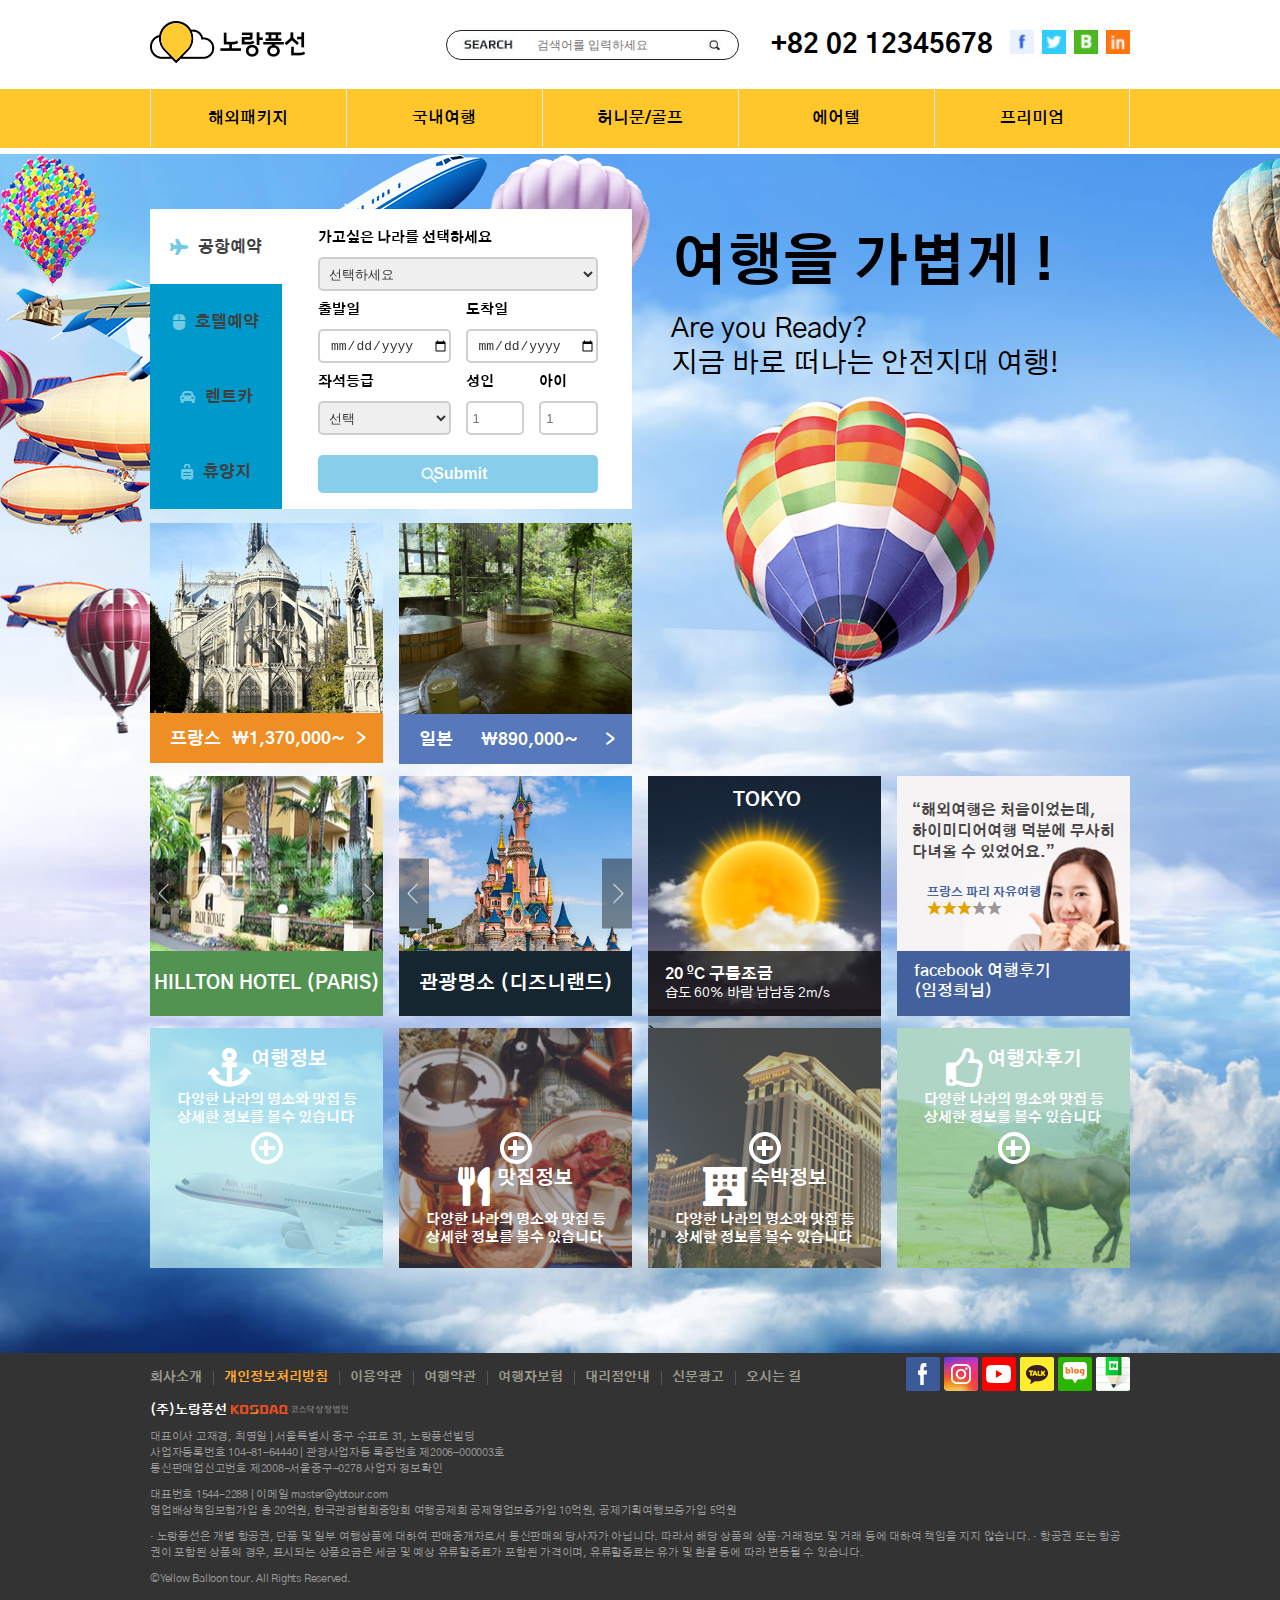
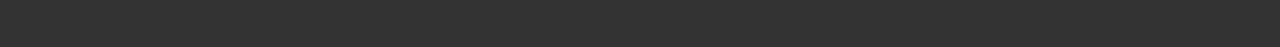
<file: index.html>
<!DOCTYPE html>
<html lang="ko">
<head>
    <meta charset="UTF-8">
    <meta http-equiv="X-UA-Compatible" content="IE=edge">
    <meta name="viewport" content="width=device-width, initial-scale=1.0">
    <link rel="stylesheet" href="https://cdnjs.cloudflare.com/ajax/libs/font-awesome/5.15.4/css/all.min.css" integrity="sha512-1ycn6IcaQQ40/MKBW2W4Rhis/DbILU74C1vSrLJxCq57o941Ym01SwNsOMqvEBFlcgUa6xLiPY/NS5R+E6ztJQ==" crossorigin="anonymous" referrerpolicy="no-referrer" />
    <link href="https://fonts.googleapis.com/css2?family=Gothic+A1:wght@300&display=swap" rel="stylesheet">
    <title>trip</title>
    <link rel="stylesheet" href="css/reset.css">
    <link rel="stylesheet" href="css/jquery.bxslider.css">
    <link rel="stylesheet" href="css/style.css">

    <script src="js/jquery-3.1.1.min.js"></script>
    <script src="js/jquery.bxslider.js"></script>
    
    <script>
        $(document).ready(function(){
            var myslider = $(".slider").bxSlider({
                // pager:false,
                controls:false,
                pagerCustom:".boxPager",
                auto:true,
                mode:"vertical" ,
 
            });
            
            $(".next").click(function(){
                myslider.goToNextSlide();
            })
            $(".prev").click(function(){
                myslider.goToNextSlide();
            })


            var myslider2 = $(".slider2").bxSlider({
                controls:false,
                pagerCustom:".boxPager",
                auto:true,
            }); 

            $(".next").click(function(){
                myslider2.goToNextSlide();
            })
            $(".prev").click(function(){
                myslider2.goToNextSlide();
            })
            
            var myslider3 = $(".slider3").bxSlider({
                controls:false,
                pagerCustom:".boxPager",
                auto:true,
            });
            $(".next").click(function(){
                myslider3.goToNextSlide();
            })
            $(".prev").click(function(){
                myslider3.goToNextSlide();
            })

        });

    </script>
</head>
<body>
    <header>
        <div class="top">
            <a href="index.html"><img src="images/logo.jpg" alt=""></a>
            <div class="wrap">
                <form action="#">
                    <label for="search">search</label>
                    <input type="text" id="search" name="search" placeholder="검색어를 입력하세요" class="inp-search">
                    <input type="submit" class="btn-search" value="button">
                </form>
            </div>
            <div class="call">                    
                <h2>+82 02 12345678</h2> 
            </div>        
            <ul class="snsicon">
                <li><a href="#"><img src="images/icon1.png" alt=""></a></li>
                <li><a href="#"><img src="images/icon2.png" alt=""></a></li>
                <li><a href="#"><img src="images/icon3.png" alt=""></a></li>
                <li><a href="#"><img src="images/icon4.png" alt=""></a></li>
            </ul>
        </div>
        <div class="menu">
            <ul class="nav_menu clearfix">
                <li><a href="countrypackage.html">해외패키지</a></li>
                <li><a href="internal.html">국내여행</a></li>
                <li><a href="honeymoongolf.html">허니문/골프</a></li>
                <li><a href="airtel.html">에어텔</a></li>
                <li><a href="premium.html">프리미엄</a></li>
            </ul>
        </div>
    </header> 
    <div class="body_bgi">
        <div class="animation_one">
            <img src="./images/content4.png" alt="">
        </div>
        <div class="animation_two">
            <img src="./images/airplain111.png" alt="">
        </div>
        <div class="animation_three">
            <img src="./images/content3.png" alt="">
        </div>
        <div class="animation_four">
            <img src="./images/airplain1.png" alt="">
        </div>
        <div class="animation_five">
            <img src="./images/airplain.png" alt="">
        </div>
        <div class="animation_six">
            <img src="./images/reallyAir.png" alt="">
        </div>
        <div class="animation_seven">
            <img src="./images/balloonHouse.png" alt="">
        </div>
        <div class="contenswrap clearfix">
            <div class="contens_one">
                <div class="contens">
                    <ul class="slider">
                        <li>
                            <div class="formWrap_one">
                                <div class="formWrap">
                                    <div class="sliderwrap">
                                        <div class="sliderwrap_one">
                                            <form action="#">
                                                <fieldset>
                                                    <legend>여행일정</legend>
                                                    <div class="field">
                                                        <label for="go">가고싶은 나라를 선택하세요</label>
                                                        <select name="goSelect" id="go" class="inp-field">
                                                            <option value="">선택하세요</option>
                                                            <option value="제주도">제주도</option>
                                                            <option value="베이징">베이징</option>
                                                            <option value="도코">도코</option>
                                                            <option value="하와이">하와이</option>
                                                        </select>
                                                    </div>
                                                    <div class="field day">
                                                        <div class="left">
                                                            <label for="start">출발일</label>
                                                            <input type="date" name="start" id="start" class="inp-field">
                                                        </div>
                                                        <div class="right">
                                                            <label for="end">도착일</label>
                                                            <input type="date" name="end" id="end" class="inp-field">
                                                        </div>
                                                    </div>
                                                    <div class="field grade">
                                                        <div class="left">
                                                            <label for="sgrade">좌석등급</label>
                                                            <select name="grade" id="sgrade" class="inp-field">
                                                                <option value="">선택</option>
                                                                <option value="일반석">일반석</option>
                                                                <option value="비지니스">비지니스</option>
                                                            </select>
                                                        </div>
                                                        <div class="right">
                                                            <div class="adult">
                                                                <label for="age1">성인</label>
                                                                <input type="number" name="age1" id="age1" class="inp-field" placeholder="1">
                                                            </div>
                                                            <div class="childe">
                                                                <label for="age2">아이</label>
                                                                <input type="number" name="age2" id="age2" class="inp-field" placeholder="1">
                                                            </div>
                                                        </div>
                                                    </div>
                                                </fieldset>
                                                <input type="submit" class="inp-field btn">
                                            </form>
                                        </div>
                                    </div>
                                </div>
                            </div>
                        </li>
                        <li>
                            <div class="formWrap_one">
                                <div class="formWrap">
                                    <div class="sliderwrap">
                                        <div class="sliderwrap_one">
                                            <form action="#">
                                                <fieldset>
                                                    <legend>여행일정</legend>
                                                    <div class="field">
                                                        <label for="go">가고싶은 나라를 선택하세요</label>
                                                        <select name="goSelect" id="go" class="inp-field">
                                                            <option value="">선택하세요</option>
                                                            <option value="제주도">제주도</option>
                                                            <option value="베이징">베이징</option>
                                                            <option value="도코">도코</option>
                                                            <option value="하와이">하와이</option>
                                                        </select>
                                                    </div>
                                                    <div class="field day">
                                                        <div class="left">
                                                            <label for="start">출발일</label>
                                                            <input type="date" name="start" id="start" class="inp-field">
                                                        </div>
                                                        <div class="right">
                                                            <label for="end">도착일</label>
                                                            <input type="date" name="end" id="end" class="inp-field">
                                                        </div>
                                                    </div>
                                                    <div class="field grade">
                                                        <div class="left">
                                                            <label for="sgrade">좌석등급</label>
                                                            <select name="grade" id="sgrade" class="inp-field">
                                                                <option value="">선택</option>
                                                                <option value="일반석">일반석</option>
                                                                <option value="비지니스">비지니스</option>
                                                            </select>
                                                        </div>
                                                        <div class="right">
                                                            <div class="adult">
                                                                <label for="age1">성인</label>
                                                                <input type="number" name="age1" id="age1" class="inp-field" placeholder="1">
                                                            </div>
                                                            <div class="childe">
                                                                <label for="age2">아이</label>
                                                                <input type="number" name="age2" id="age2" class="inp-field" placeholder="1">
                                                            </div>
                                                        </div>
                                                    </div>
                                                </fieldset>
                                                <input type="submit" class="inp-field btn">
                                            </form>
                                        </div>
                                    </div>
                                </div>
                            </div>
                        </li>
                        <li>
                            <div class="formWrap_one">
                                <div class="formWrap">
                                    <div class="sliderwrap">
                                        <div class="sliderwrap_one">
                                            <form action="#">
                                                <fieldset>
                                                    <legend>여행일정</legend>
                                                    <div class="field">
                                                        <label for="go">가고싶은 나라를 선택하세요</label>
                                                        <select name="goSelect" id="go" class="inp-field">
                                                            <option value="">선택하세요</option>
                                                            <option value="제주도">제주도</option>
                                                            <option value="베이징">베이징</option>
                                                            <option value="도코">도코</option>
                                                            <option value="하와이">하와이</option>
                                                        </select>
                                                    </div>
                                                    <div class="field day">
                                                        <div class="left">
                                                            <label for="start">출발일</label>
                                                            <input type="date" name="start" id="start" class="inp-field">
                                                        </div>
                                                        <div class="right">
                                                            <label for="end">도착일</label>
                                                            <input type="date" name="end" id="end" class="inp-field">
                                                        </div>
                                                    </div>
                                                    <div class="field grade">
                                                        <div class="left">
                                                            <label for="sgrade">좌석등급</label>
                                                            <select name="grade" id="sgrade" class="inp-field">
                                                                <option value="">선택</option>
                                                                <option value="일반석">일반석</option>
                                                                <option value="비지니스">비지니스</option>
                                                            </select>
                                                        </div>
                                                        <div class="right">
                                                            <div class="adult">
                                                                <label for="age1">성인</label>
                                                                <input type="number" name="age1" id="age1" class="inp-field" placeholder="1">
                                                            </div>
                                                            <div class="childe">
                                                                <label for="age2">아이</label>
                                                                <input type="number" name="age2" id="age2" class="inp-field" placeholder="1">
                                                            </div>
                                                        </div>
                                                    </div>
                                                </fieldset>
                                                <input type="submit" class="inp-field btn">
                                            </form>
                                        </div>
                                    </div>
                                </div>
                            </div>
                        </li>
                        <li>
                            <div class="formWrap_one">
                                <div class="formWrap">
                                    <div class="sliderwrap">
                                        <div class="sliderwrap_one">
                                            <form action="#">
                                                <fieldset>
                                                    <legend>여행일정</legend>
                                                    <div class="field">
                                                        <label for="go">가고싶은 나라를 선택하세요</label>
                                                        <select name="goSelect" id="go" class="inp-field">
                                                            <option value="">선택하세요</option>
                                                            <option value="제주도">제주도</option>
                                                            <option value="베이징">베이징</option>
                                                            <option value="도코">도코</option>
                                                            <option value="하와이">하와이</option>
                                                        </select>
                                                    </div>
                                                    <div class="field day">
                                                        <div class="left">
                                                            <label for="start">출발일</label>
                                                            <input type="date" name="start" id="start" class="inp-field">
                                                        </div>
                                                        <div class="right">
                                                            <label for="end">도착일</label>
                                                            <input type="date" name="end" id="end" class="inp-field">
                                                        </div>
                                                    </div>
                                                    <div class="field grade">
                                                        <div class="left">
                                                            <label for="sgrade">좌석등급</label>
                                                            <select name="grade" id="sgrade" class="inp-field">
                                                                <option value="">선택</option>
                                                                <option value="일반석">일반석</option>
                                                                <option value="비지니스">비지니스</option>
                                                            </select>
                                                        </div>
                                                        <div class="right">
                                                            <div class="adult">
                                                                <label for="age1">성인</label>
                                                                <input type="number" name="age1" id="age1" class="inp-field" placeholder="1">
                                                            </div>
                                                            <div class="childe">
                                                                <label for="age2">아이</label>
                                                                <input type="number" name="age2" id="age2" class="inp-field" placeholder="1">
                                                            </div>
                                                        </div>
                                                    </div>
                                                </fieldset>
                                                <input type="submit" class="inp-field btn">
                                            </form>
                                        </div>
                                    </div>
                                </div>
                            </div>
                        </li>
                    </ul>
                
                    <div class="sliderPager">
                        <div class="boxPager">
                            <a href="#" data-slide-index="0"><i class="fas fa-plane"></i> 공항예약</a>
                            <a href="#" data-slide-index="1"><i class="fas fa-mouse"></i> 호텔예약</a>
                            <a href="#" data-slide-index="2"><i class="fas fa-car-alt"></i> 렌트카</a>
                            <a href="#" data-slide-index="3"><i class="fas fa-suitcase-rolling"></i> 휴양지</a>
                        </div>
                    </div>
                </div>
                <div class="trip_one">
                    <ul class="clearfix">
                        <li class="one">
                            <img src="images/trip1_01.png" alt="">
                            <div class="cardwrap">
                                 <div class="card">
                                    <h3>프랑스
                                        <span>￦1,370,000~</span>
                                        <span>></span>
                                    </h3>
                                </div>
                            </div>
                        </li>
                        <li class="two">
                            <img src="images/trip1_02.png" alt="">
                            <div class="cardwrap">
                                <div class="card">
                                    <h3>일본
                                        <span>￦890,000~</span>
                                        <span>></span>
                                    </h3>
                                </div>
                            </div>
                        </li>
                    </ul>
                </div>
            </div>
            <div class="contens_two">
                <div class="search_two">
                    <div class="text">
                        <h1>여행을 가볍게 !</h1>
                        <p> Are you Ready?<br>지금 바로 떠나는 안전지대 여행!</p>
                        <img src="images/content2.png" alt="">
                     </div>
                </div>
            </div>
        </div>
        <div class="trip_two">
            <ul class="wrap">
                <li class="wrap_one">
                    <ul class="slider2">
                        <li>
                            <img src="images/trip3_01.png" alt="">
                            <h3>HILLTON HOTEL (PARIS)</h3>
                        </li>
                        <li>
                            <img src="images/trip3_02.png" alt="">
                            <h3>Shangri-La Tanjung Aru</h3>
                        </li>
                    </ul>
                    <div class="nextBtn">
                        <img src="images/arrow01.png" alt="">
                    </div>
                    <div class="prevbtn">
                        <img src="images/arrow02.png" alt="">
                    </div>
                </li>
                <li class="wrap_two">
                    <ul class="slider3">
                        <li>
                            <img src="images/trip4.png" alt="">
                            <h3>관광명소 (디즈니랜드)</h3>
                        </li>
                        <li>
                            <img src="images/trip4_02.png" alt="">
                            <h3>Eiffel Tour (PARIS)</h3>
                        </li>
                    </ul>
                    <div class="nextBtn2">
                        <img src="images/arrow01.png" alt="">
                    </div>
                    <div class="prevBtn2">
                        <img src="images/arrow02.png" alt="">
                    </div>
                </li>
                <li class="wrap_three">
                    <img src="images/trip4_03.png" alt="">
                    <div class="tex1">
                        <h3>TOKYO</h3>
                        <div>
                            <h5>20 ºC 구름조금</h5>
                            <p>습도 60% 바람 남남동 2m/s</p>
                        </div>>
                    </div>
                    <div class="bg">
                        <p>다른 나라 날씨 보기</p>
                    </div>
                </li>
                <li class="wrap_four">
                    <img src="images/trip4_04.png" alt="">
                    <div class="tex1">
                        <h4>“해외여행은 처음이었는데,<br>
                            하이미디어여행 덕분에 무사히<br>
                            다녀올 수 있었어요.”</h4>
                        <h5>프랑스 파리 자유여행</h5>
                        <p>
                            ★★★<span>★★</span>
                        </p>
                    </div>
                    <div class="tex2">
                        <h5>facebook 여행후기<br>
                            (임정희님)</h5>
                    </div>
                </li>
            </ul>
        </div>
        <div class="trip_three">
            <ul>
                <li class="one">
                    <img src="images/trip5_01.png" alt="">
                    <div class="bg"></div>
                    <h3><i class="fas fa-anchor" style="font-size:39px"></i>여행정보</h3>
                    <h4>다양한 나라의 명소와 맛집 등<br>
                        상세한 정보를 볼수 있습니다</h4>
                    <div class="center">
                        <div class="stick1"></div>
                        <div class="stick2"></div>
                    </div>
                </li>
                <li class="two">
                    <img src="images/trip5_02.png" alt="">
                    <div class="bg"></div>
                    <h3><i class="fas fa-utensils" style="font-size:39px;margin-right: 7px;"></i>맛집정보</h3>
                    <h4>다양한 나라의 명소와 맛집 등<br>
                        상세한 정보를 볼수 있습니다</h4>
                    <div class="center">
                        <div class="stick1"></div>
                        <div class="stick2"></div>
                    </div>
                </li>
                <li class="three">
                    <img src="images/trip5_03.png" alt="">
                    <div class="bg"></div>
                    <h3><i class="fas fa-hotel" style="font-size:39px;margin-right: 4px"></i>숙박정보</h3>
                    <h4>다양한 나라의 명소와 맛집 등<br>
                        상세한 정보를 볼수 있습니다</h4>
                    <div class="center">
                        <div class="stick1"></div>
                        <div class="stick2"></div>
                    </div>
                </li>
                <li class="four">
                    <img src="images/trip5_04.png" alt="">
                    <div class="bg"></div>
                    <h3><i class="far fa-thumbs-up" style="font-size:39px;margin-right: 2px"></i>여행자후기</h3>
                    <h4>다양한 나라의 명소와 맛집 등<br>
                        상세한 정보를 볼수 있습니다</h4>
                    <div class="center">
                        <div class="stick1"></div>
                        <div class="stick2"></div>
                    </div>
                </li>
            </ul>
        </div>
    </div>
    <footer class="footerWrap">
        <div class="footerTopWrap">
            <div class="footerTop">
                <nav class="footerMenu">
                    <ul class="clearfix">
                        <li><a href="#">회사소개</a></li>
                        <li><a href="#" class="impact">개인정보처리방침</a></li>
                        <li><a href="#">이용약관</a></li>
                        <li><a href="#">여행약관</a></li>
                        <li><a href="#">여행자보험</a></li>
                        <li><a href="#">대리점안내</a></li>
                        <li><a href="#">신문광고</a></li>
                        <li><a href="#">오시는 길</a></li>
                    </ul>
                </nav>
                <div class="footersns">
                    <a href="#"><img src="./images/snsicon01.png" alt=""></a>
                    <a href="#"><img src="./images/snsicon02.png" alt=""></a>
                    <a href="#"><img src="./images/snsicon03.png" alt=""></a>
                    <a href="#"><img src="./images/snsicon04.png" alt=""></a>
                    <a href="#"><img src="./images/snsicon05.png" alt=""></a>
                    <a href="#"><img src="./images/snsicon06.png" alt=""></a>
                </div>
            </div>
            <div class="footerBottom clearfix">
                <a href="#">(주)노랑풍선</a>
                <img src="images/logo_kosdaq 1.png" alt="">
                <p>대표이사 고재경, 최명일 | 서울특별시 중구 수표로 31, 노랑풍선빌딩<br>
                    사업자등록번호 104-81-64440 | 관광사업자등 록증번호 제2006-000003호<br>
                    통신판매업신고번호 제2008-서울중구-0278 사업자 정보확인</p>
                <p class="text_one">
                    대표번호 1544-2288 | 이메일 master@ybtour.com<br>
                    영업배상책임보험가입 총 20억원, 한국관광협회중앙회 여행공제회 공제영업보증가입 10억원, 공제기획여행보증가입 5억원</p>
                <p class="text_two">
                    · 노랑풍선은 개별 항공권, 단품 및 일부 여행상품에 대하여 판매중개자로서 통신판매의 당사자가 아닙니다. 따라서 해당 상품의 상품·거래정보 및 거래 등에
                    대하여 책임을 지지 않습니다.
                    · 항공권 또는 항공권이 포함된 상품의 경우, 표시되는 상품요금은 세금 및 예상 유류할증료가 포함된 가격이며, 유류할증료는 유가 및 환율 등에 따라
                    변동될 수 있습니다.</p>
                <p class="text_three">
                    ©Yellow Balloon tour. All Rights Reserved.</p>
            </div>
        </div>
    </footer>
</body>
</html>
</file>
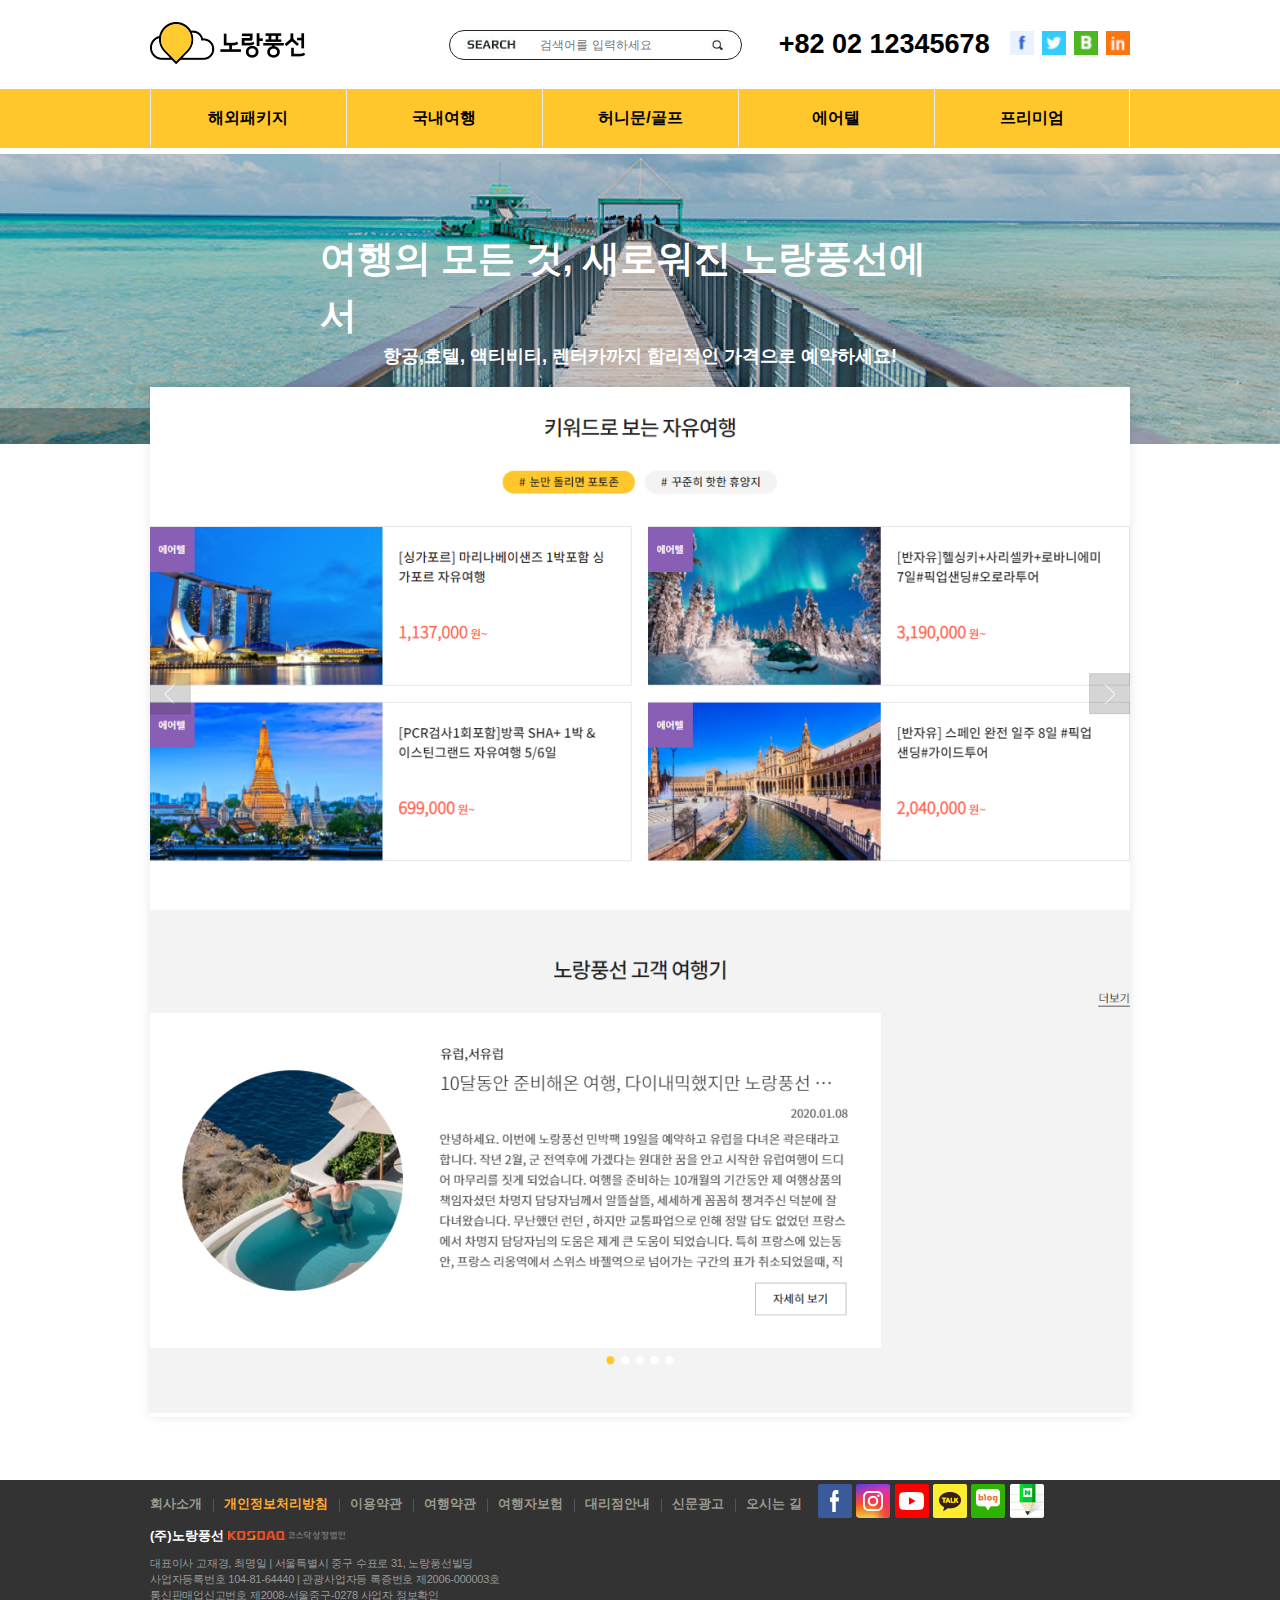
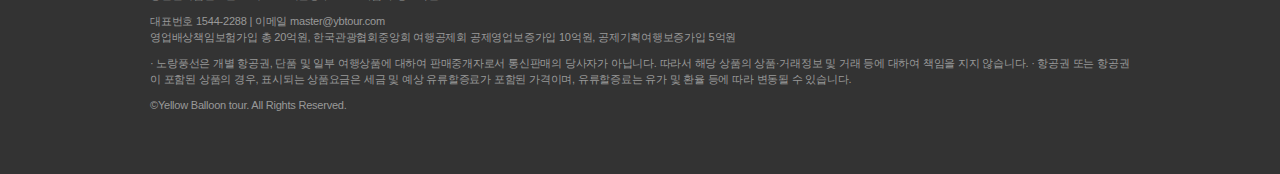
<file: airtel.html>
<!DOCTYPE html>
<html lang="ko">
<head>
    <meta charset="UTF-8">
    <meta http-equiv="X-UA-Compatible" content="IE=edge">
    <meta name="viewport" content="width=device-width, initial-scale=1.0">
    <title>trip</title>
    <link rel="stylesheet" href="css/reset.css">
    <link rel="stylesheet" href="css/jquery.bxslider.css">
    <link rel="stylesheet" href="css/style.css">
    <link rel="stylesheet" href="https://cdnjs.cloudflare.com/ajax/libs/font-awesome/5.15.4/css/all.min.css" integrity="sha512-1ycn6IcaQQ40/MKBW2W4Rhis/DbILU74C1vSrLJxCq57o941Ym01SwNsOMqvEBFlcgUa6xLiPY/NS5R+E6ztJQ==" crossorigin="anonymous" referrerpolicy="no-referrer" />
    


    <script src="js/jquery-3.1.1.min.js"></script>
    <script src="js/jquery.bxslider.js"></script>
</head>
<body>
    <header>
        <div class="top">
            <a href="index.html"><img src="images/logo.jpg" alt=""></a>
            <div class="wrap">
                <form action="#">
                    <label for="search">search</label>
                    <input type="text" id="search" name="search" placeholder="검색어를 입력하세요" class="inp-search">
                    <input type="submit" class="btn-search" value="button">
                </form>
            </div>
            <div class="call">                    
                <h2>+82 02 12345678</h2> 
            </div>        
            <ul class="snsicon">
                <li><a href="#"><img src="images/icon1.png" alt=""></a></li>
                <li><a href="#"><img src="images/icon2.png" alt=""></a></li>
                <li><a href="#"><img src="images/icon3.png" alt=""></a></li>
                <li><a href="#"><img src="images/icon4.png" alt=""></a></li>
            </ul>
        </div>
        <div class="menu">
            <ul class="nav_menu clearfix">
                <li><a href="countrypackage.html">해외패키지</a></li>
                <li><a href="internal.html">국내여행</a></li>
                <li><a href="honeymoongolf.html">허니문/골프</a></li>
                <li><a href="airtel.html">에어텔</a></li>
                <li><a href="premium.html">프리미엄</a></li>
            </ul>
        </div>
    </header>
    <section class="airtel">
        <div class="text">
            <h1>여행의 모든 것, 새로워진 노랑풍선에서</h1>
            <h2>항공,호텔, 액티비티, 렌터카까지 합리적인 가격으로  예약하세요!</h2>
        </div>
    </section>
    <section class="airtel_main">
        <img src="./images/sub4.png" alt="">
    </section>
    <footer class="footerWrap">
        <div class="footerTopWrap">
            <div class="footerTop">
                <nav class="footerMenu">
                    <ul class="clearfix">
                        <li><a href="#">회사소개</a></li>
                        <li><a href="#" class="impact">개인정보처리방침</a></li>
                        <li><a href="#">이용약관</a></li>
                        <li><a href="#">여행약관</a></li>
                        <li><a href="#">여행자보험</a></li>
                        <li><a href="#">대리점안내</a></li>
                        <li><a href="#">신문광고</a></li>
                        <li><a href="#">오시는 길</a></li>
                    </ul>
                    <div class="footersns">
                        <a href="#"><img src="./images/snsicon01.png" alt=""></a>
                        <a href="#"><img src="./images/snsicon02.png" alt=""></a>
                        <a href="#"><img src="./images/snsicon03.png" alt=""></a>
                        <a href="#"><img src="./images/snsicon04.png" alt=""></a>
                        <a href="#"><img src="./images/snsicon05.png" alt=""></a>
                        <a href="#"><img src="./images/snsicon06.png" alt=""></a>
                    </div>
                </nav>
            </div>
            <div class="footerBottom clearfix">
                <a href="#">(주)노랑풍선</a>
                <img src="images/logo_kosdaq 1.png" alt="">
                <p>대표이사 고재경, 최명일 | 서울특별시 중구 수표로 31, 노랑풍선빌딩<br>
                    사업자등록번호 104-81-64440 | 관광사업자등 록증번호 제2006-000003호<br>
                    통신판매업신고번호 제2008-서울중구-0278 사업자 정보확인</p>
                <p class="text_one">
                    대표번호 1544-2288 | 이메일 master@ybtour.com<br>
                    영업배상책임보험가입 총 20억원, 한국관광협회중앙회 여행공제회 공제영업보증가입 10억원, 공제기획여행보증가입 5억원</p>
                <p class="text_two">
                    · 노랑풍선은 개별 항공권, 단품 및 일부 여행상품에 대하여 판매중개자로서 통신판매의 당사자가 아닙니다. 따라서 해당 상품의 상품·거래정보 및 거래 등에
                    대하여 책임을 지지 않습니다.
                    · 항공권 또는 항공권이 포함된 상품의 경우, 표시되는 상품요금은 세금 및 예상 유류할증료가 포함된 가격이며, 유류할증료는 유가 및 환율 등에 따라
                    변동될 수 있습니다.</p>
                <p class="text_three">
                    ©Yellow Balloon tour. All Rights Reserved.</p>
            </div>
        </div>
    </footer>
</body>
</html>
</file>
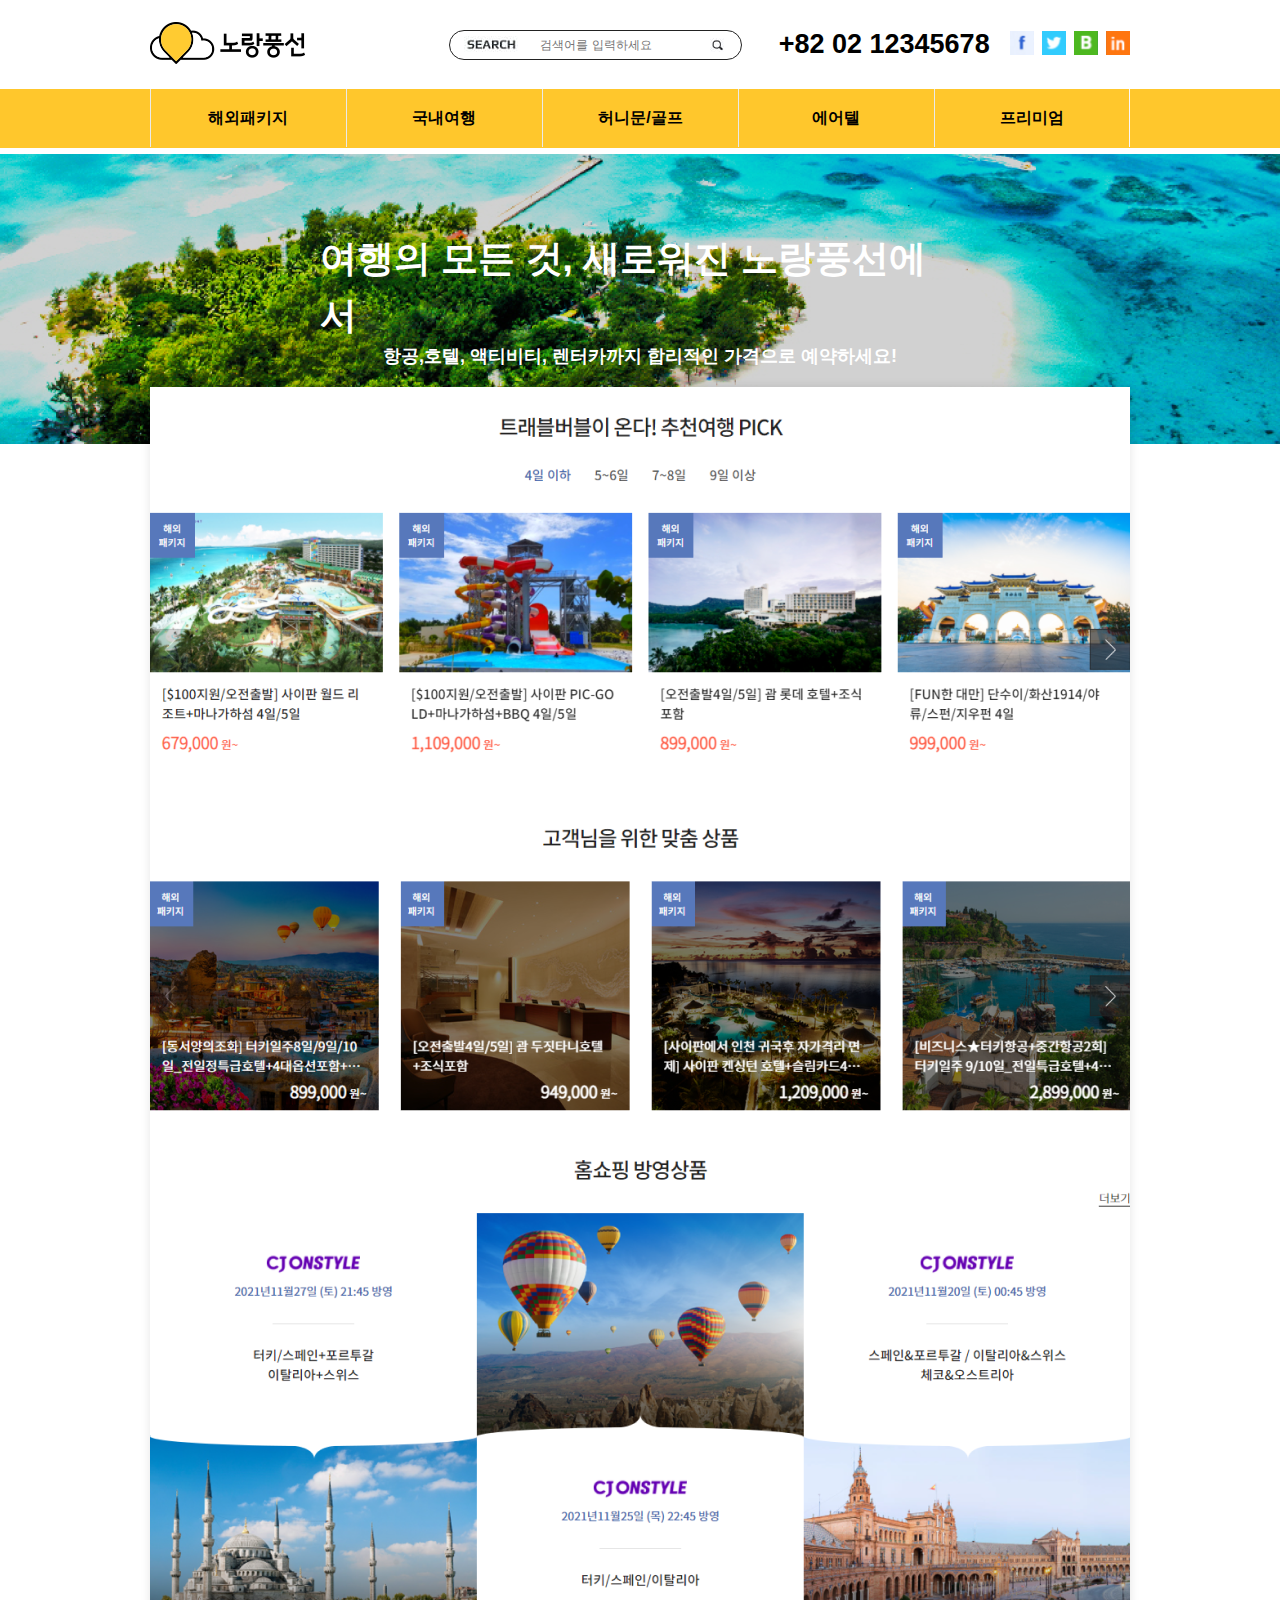
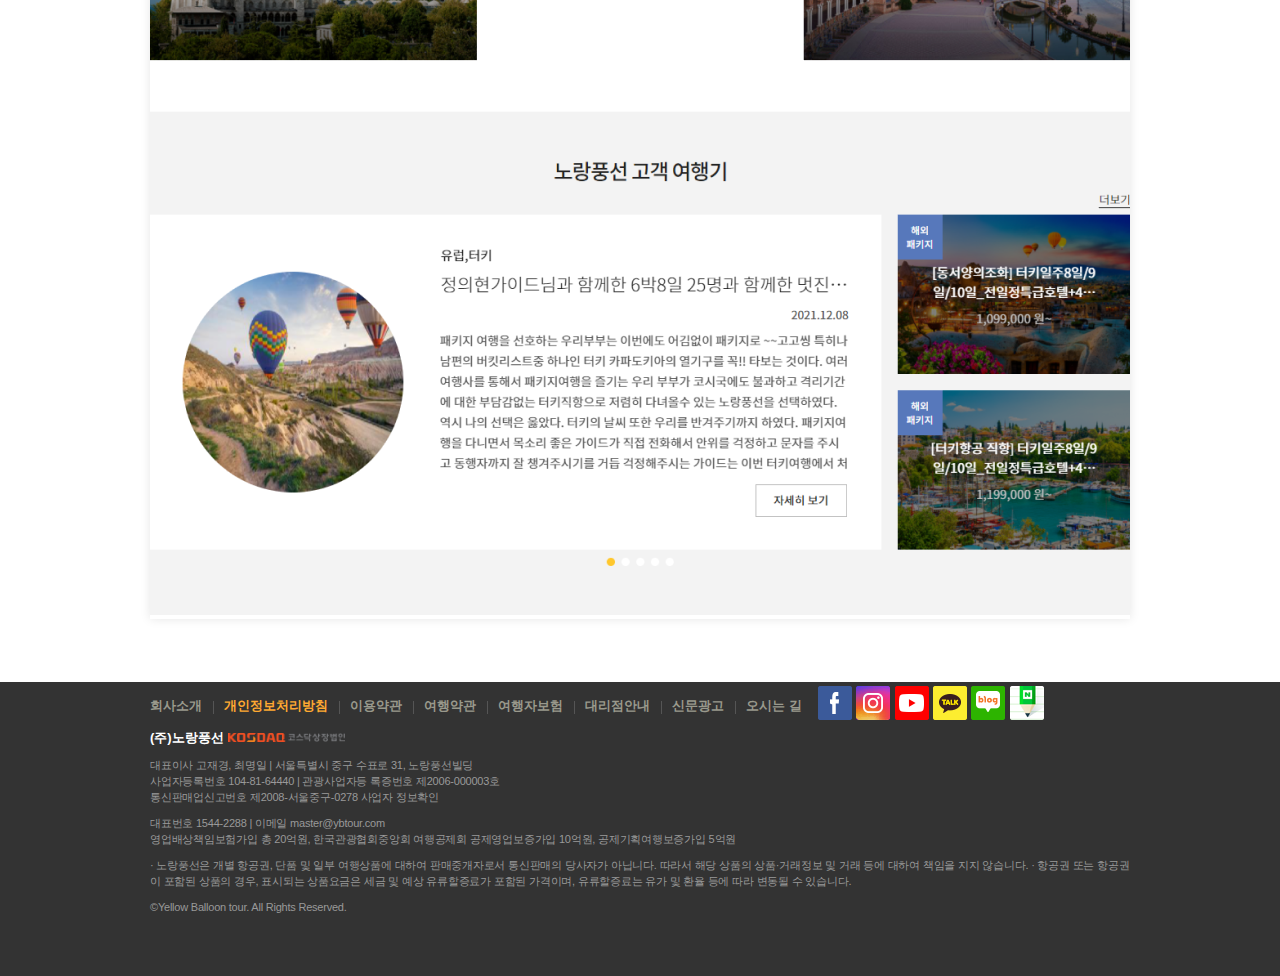
<file: countrypackage.html>
<!DOCTYPE html>
<html lang="ko">
<head>
    <meta charset="UTF-8">
    <meta http-equiv="X-UA-Compatible" content="IE=edge">
    <meta name="viewport" content="width=device-width, initial-scale=1.0">
    <title>trip</title>
    <link rel="stylesheet" href="css/reset.css">
    <link rel="stylesheet" href="css/jquery.bxslider.css">
    <link rel="stylesheet" href="css/style.css">
    <link rel="stylesheet" href="https://cdnjs.cloudflare.com/ajax/libs/font-awesome/5.15.4/css/all.min.css" integrity="sha512-1ycn6IcaQQ40/MKBW2W4Rhis/DbILU74C1vSrLJxCq57o941Ym01SwNsOMqvEBFlcgUa6xLiPY/NS5R+E6ztJQ==" crossorigin="anonymous" referrerpolicy="no-referrer" />
    


    <script src="js/jquery-3.1.1.min.js"></script>
    <script src="js/jquery.bxslider.js"></script>
</head>
<body>
    <header>
        <div class="top">
            <a href="index.html"><img src="images/logo.jpg" alt=""></a>
            <div class="wrap">
                <form action="#">
                    <label for="search">search</label>
                    <input type="text" id="search" name="search" placeholder="검색어를 입력하세요" class="inp-search">
                    <input type="submit" class="btn-search" value="button">
                </form>
            </div>
            <div class="call">                    
                <h2>+82 02 12345678</h2> 
            </div>        
            <ul class="snsicon">
                <li><a href="#"><img src="images/icon1.png" alt=""></a></li>
                <li><a href="#"><img src="images/icon2.png" alt=""></a></li>
                <li><a href="#"><img src="images/icon3.png" alt=""></a></li>
                <li><a href="#"><img src="images/icon4.png" alt=""></a></li>
            </ul>
        </div>
        <div class="menu">
            <ul class="nav_menu clearfix">
                <li><a href="countrypackage.html">해외패키지</a></li>
                <li><a href="internal.html">국내여행</a></li>
                <li><a href="honeymoongolf.html">허니문/골프</a></li>
                <li><a href="airtel.html">에어텔</a></li>
                <li><a href="premium.html">프리미엄</a></li>
            </ul>
        </div>
    </header>
    <section class="country">
        <div class="text">
            <h1>여행의 모든 것, 새로워진 노랑풍선에서</h1>
            <h2>항공,호텔, 액티비티, 렌터카까지 합리적인 가격으로  예약하세요!</h2>
        </div>
    </section>
    <section class="country_main">
        <img src="./images/sub1.png" alt="">
    </section>
    <footer class="footerWrap">
        <div class="footerTopWrap">
            <div class="footerTop">
                <nav class="footerMenu">
                    <ul class="clearfix">
                        <li><a href="#">회사소개</a></li>
                        <li><a href="#" class="impact">개인정보처리방침</a></li>
                        <li><a href="#">이용약관</a></li>
                        <li><a href="#">여행약관</a></li>
                        <li><a href="#">여행자보험</a></li>
                        <li><a href="#">대리점안내</a></li>
                        <li><a href="#">신문광고</a></li>
                        <li><a href="#">오시는 길</a></li>
                    </ul>
                    <div class="footersns">
                        <a href="#"><img src="./images/snsicon01.png" alt=""></a>
                        <a href="#"><img src="./images/snsicon02.png" alt=""></a>
                        <a href="#"><img src="./images/snsicon03.png" alt=""></a>
                        <a href="#"><img src="./images/snsicon04.png" alt=""></a>
                        <a href="#"><img src="./images/snsicon05.png" alt=""></a>
                        <a href="#"><img src="./images/snsicon06.png" alt=""></a>
                    </div>
                </nav>
            </div>
            <div class="footerBottom clearfix">
                <a href="#">(주)노랑풍선</a>
                <img src="images/logo_kosdaq 1.png" alt="">
                <p>대표이사 고재경, 최명일 | 서울특별시 중구 수표로 31, 노랑풍선빌딩<br>
                    사업자등록번호 104-81-64440 | 관광사업자등 록증번호 제2006-000003호<br>
                    통신판매업신고번호 제2008-서울중구-0278 사업자 정보확인</p>
                <p class="text_one">
                    대표번호 1544-2288 | 이메일 master@ybtour.com<br>
                    영업배상책임보험가입 총 20억원, 한국관광협회중앙회 여행공제회 공제영업보증가입 10억원, 공제기획여행보증가입 5억원</p>
                <p class="text_two">
                    · 노랑풍선은 개별 항공권, 단품 및 일부 여행상품에 대하여 판매중개자로서 통신판매의 당사자가 아닙니다. 따라서 해당 상품의 상품·거래정보 및 거래 등에
                    대하여 책임을 지지 않습니다.
                    · 항공권 또는 항공권이 포함된 상품의 경우, 표시되는 상품요금은 세금 및 예상 유류할증료가 포함된 가격이며, 유류할증료는 유가 및 환율 등에 따라
                    변동될 수 있습니다.</p>
                <p class="text_three">
                    ©Yellow Balloon tour. All Rights Reserved.</p>
            </div>
        </div>
    </footer>
</body>
</html>
</file>
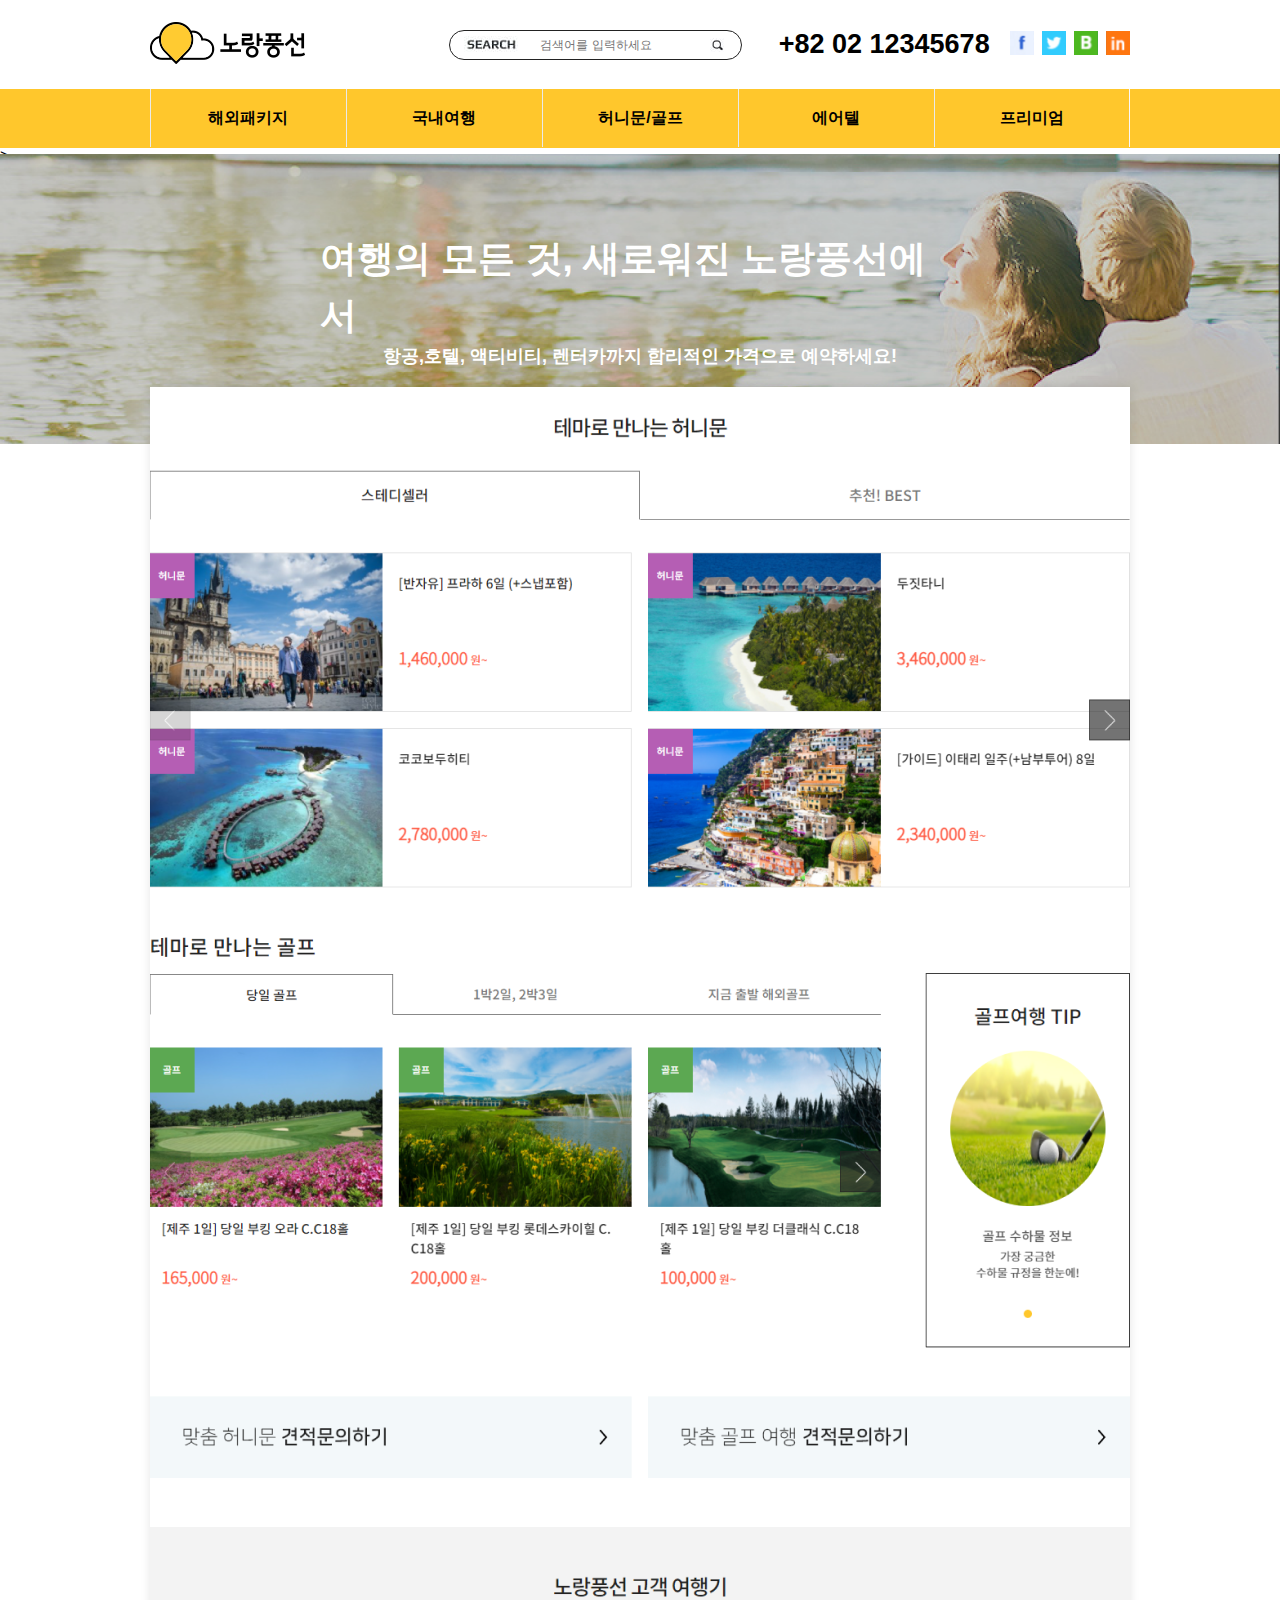
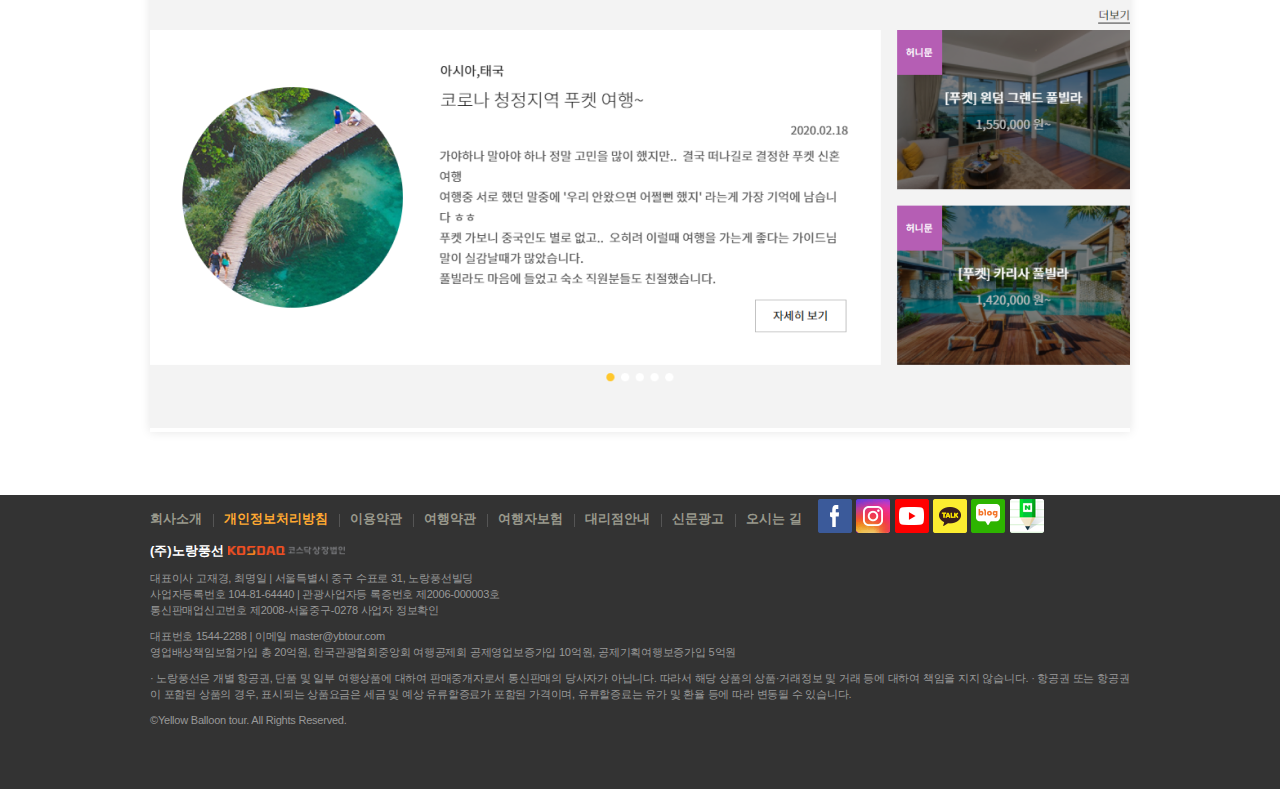
<file: honeymoongolf.html>
<!DOCTYPE html>
<html lang="ko">
<head>
    <meta charset="UTF-8">
    <meta http-equiv="X-UA-Compatible" content="IE=edge">
    <meta name="viewport" content="width=device-width, initial-scale=1.0">
    <title>trip</title>
    <link rel="stylesheet" href="css/reset.css">
    <link rel="stylesheet" href="css/jquery.bxslider.css">
    <link rel="stylesheet" href="css/style.css">
    <link rel="stylesheet" href="https://cdnjs.cloudflare.com/ajax/libs/font-awesome/5.15.4/css/all.min.css" integrity="sha512-1ycn6IcaQQ40/MKBW2W4Rhis/DbILU74C1vSrLJxCq57o941Ym01SwNsOMqvEBFlcgUa6xLiPY/NS5R+E6ztJQ==" crossorigin="anonymous" referrerpolicy="no-referrer" />
    


    <script src="js/jquery-3.1.1.min.js"></script>
    <script src="js/jquery.bxslider.js"></script>
</head>
<body>
    <header>
        <div class="top">
            <a href="index.html"><img src="images/logo.jpg" alt=""></a>
            <div class="wrap">
                <form action="#">
                    <label for="search">search</label>
                    <input type="text" id="search" name="search" placeholder="검색어를 입력하세요" class="inp-search">
                    <input type="submit" class="btn-search" value="button">
                </form>
            </div>
            <div class="call">                    
                <h2>+82 02 12345678</h2> 
            </div>        
            <ul class="snsicon">
                <li><a href="#"><img src="images/icon1.png" alt=""></a></li>
                <li><a href="#"><img src="images/icon2.png" alt=""></a></li>
                <li><a href="#"><img src="images/icon3.png" alt=""></a></li>
                <li><a href="#"><img src="images/icon4.png" alt=""></a></li>
            </ul>
        </div>
        <div class="menu">
            <ul class="nav_menu clearfix">
                <li><a href="countrypackage.html">해외패키지</a></li>
                <li><a href="internal.html">국내여행</a></li>
                <li><a href="honeymoongolf.html">허니문/골프</a></li>
                <li><a href="airtel.html">에어텔</a></li>
                <li><a href="premium.html">프리미엄</a></li>
            </ul>>
        </div>
    </header>
    <section class="golf">
        <div class="text">
            <h1>여행의 모든 것, 새로워진 노랑풍선에서</h1>
            <h2>항공,호텔, 액티비티, 렌터카까지 합리적인 가격으로  예약하세요!</h2>
        </div>
    </section>
    <section class="golf_main">
        <img src="./images/sub3.png" alt="">
    </section>
    <footer class="footerWrap">
        <div class="footerTopWrap">
            <div class="footerTop">
                <nav class="footerMenu">
                    <ul class="clearfix">
                        <li><a href="#">회사소개</a></li>
                        <li><a href="#" class="impact">개인정보처리방침</a></li>
                        <li><a href="#">이용약관</a></li>
                        <li><a href="#">여행약관</a></li>
                        <li><a href="#">여행자보험</a></li>
                        <li><a href="#">대리점안내</a></li>
                        <li><a href="#">신문광고</a></li>
                        <li><a href="#">오시는 길</a></li>
                    </ul>
                    <div class="footersns">
                        <a href="#"><img src="./images/snsicon01.png" alt=""></a>
                        <a href="#"><img src="./images/snsicon02.png" alt=""></a>
                        <a href="#"><img src="./images/snsicon03.png" alt=""></a>
                        <a href="#"><img src="./images/snsicon04.png" alt=""></a>
                        <a href="#"><img src="./images/snsicon05.png" alt=""></a>
                        <a href="#"><img src="./images/snsicon06.png" alt=""></a>
                    </div>
                </nav>
            </div>
            <div class="footerBottom clearfix">
                <a href="#">(주)노랑풍선</a>
                <img src="images/logo_kosdaq 1.png" alt="">
                <p>대표이사 고재경, 최명일 | 서울특별시 중구 수표로 31, 노랑풍선빌딩<br>
                    사업자등록번호 104-81-64440 | 관광사업자등 록증번호 제2006-000003호<br>
                    통신판매업신고번호 제2008-서울중구-0278 사업자 정보확인</p>
                <p class="text_one">
                    대표번호 1544-2288 | 이메일 master@ybtour.com<br>
                    영업배상책임보험가입 총 20억원, 한국관광협회중앙회 여행공제회 공제영업보증가입 10억원, 공제기획여행보증가입 5억원</p>
                <p class="text_two">
                    · 노랑풍선은 개별 항공권, 단품 및 일부 여행상품에 대하여 판매중개자로서 통신판매의 당사자가 아닙니다. 따라서 해당 상품의 상품·거래정보 및 거래 등에
                    대하여 책임을 지지 않습니다.
                    · 항공권 또는 항공권이 포함된 상품의 경우, 표시되는 상품요금은 세금 및 예상 유류할증료가 포함된 가격이며, 유류할증료는 유가 및 환율 등에 따라
                    변동될 수 있습니다.</p>
                <p class="text_three">
                    ©Yellow Balloon tour. All Rights Reserved.</p>
            </div>
        </div>
    </footer>
</body>
</html>
</file>
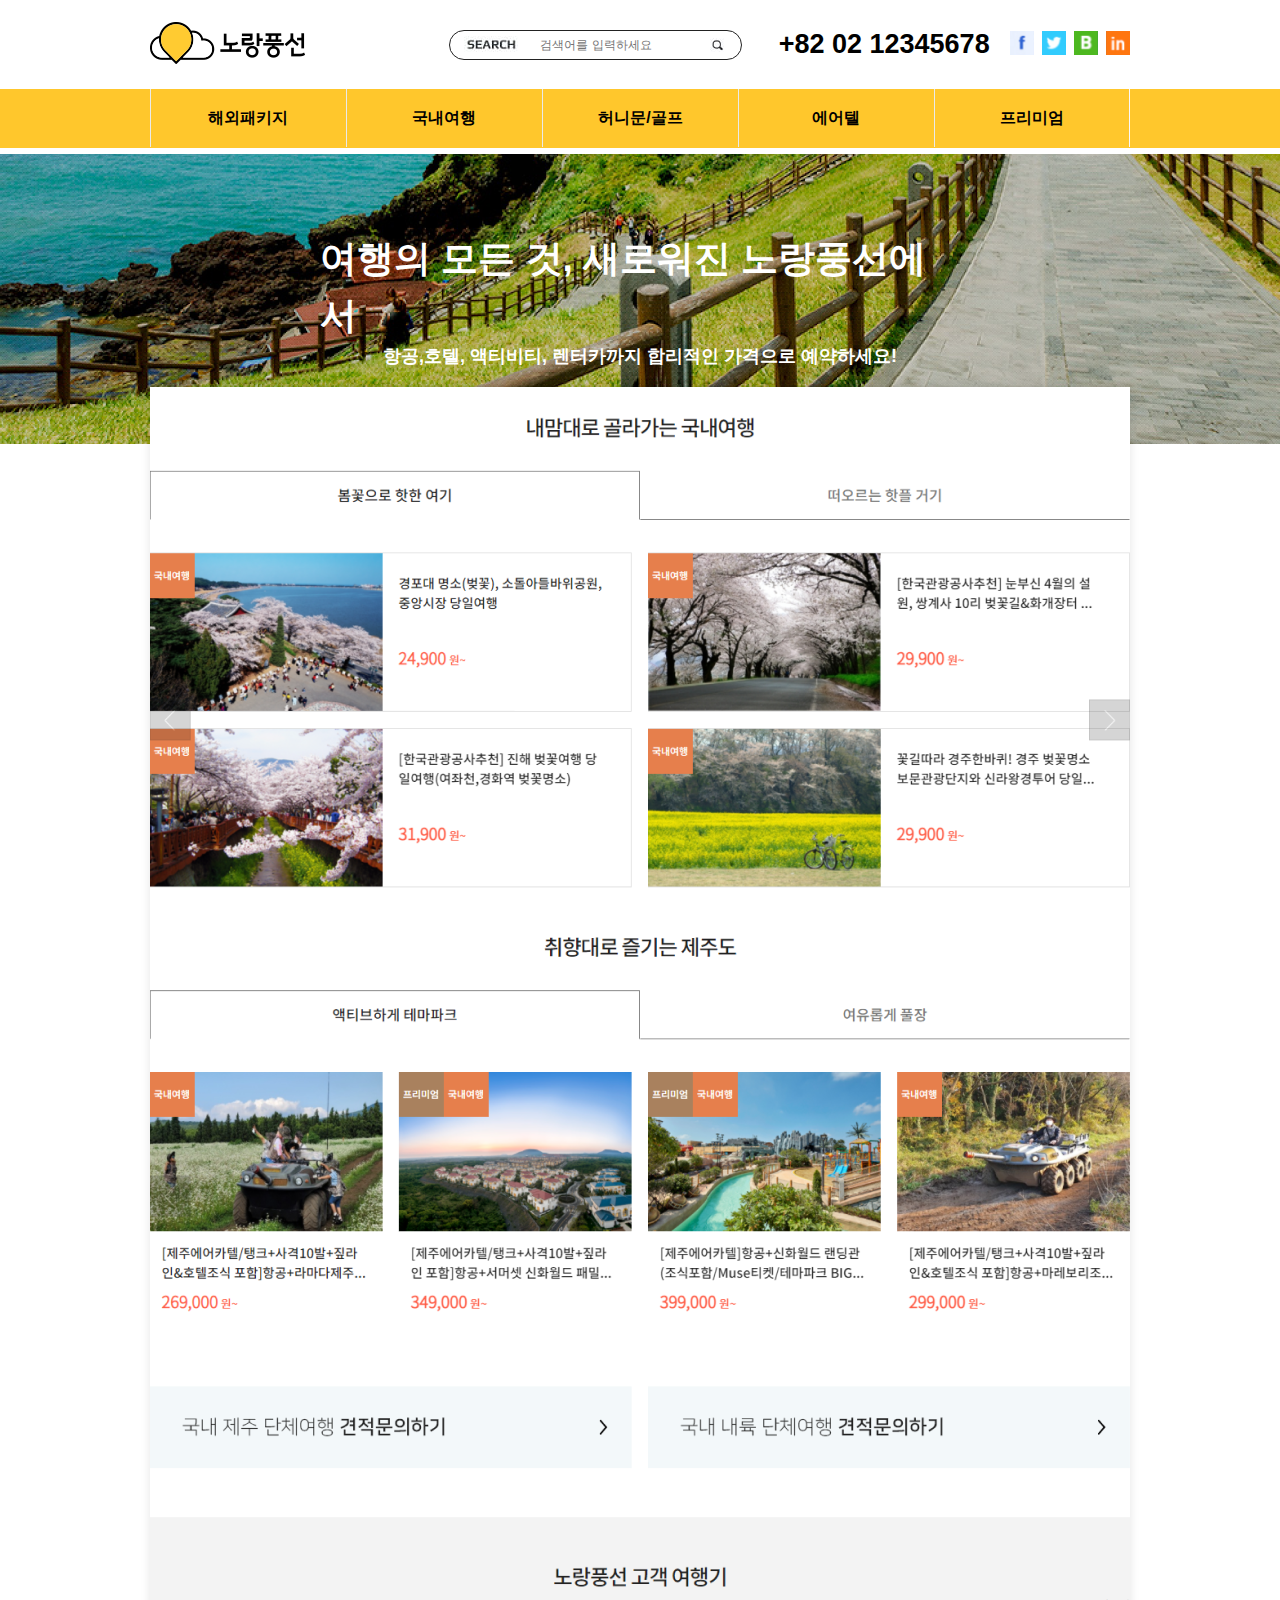
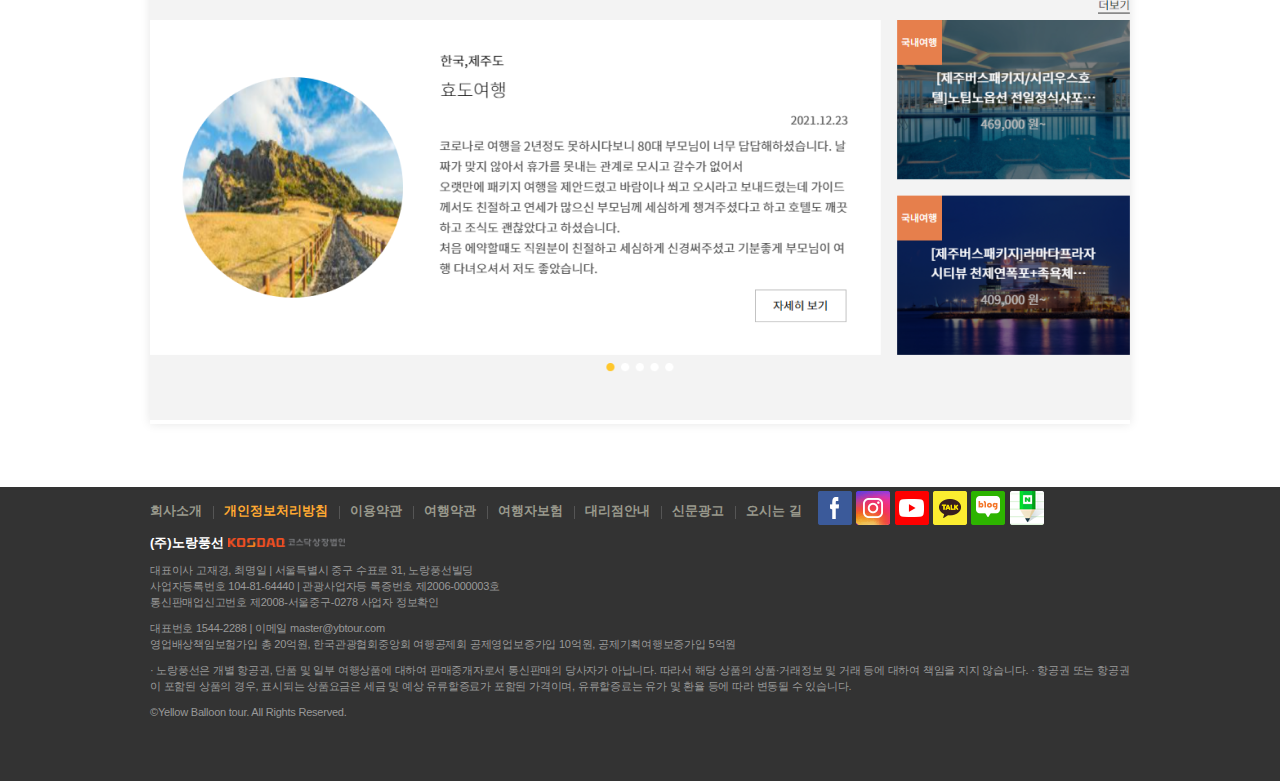
<file: internal.html>
<!DOCTYPE html>
<html lang="ko">
<head>
    <meta charset="UTF-8">
    <meta http-equiv="X-UA-Compatible" content="IE=edge">
    <meta name="viewport" content="width=device-width, initial-scale=1.0">
    <title>trip</title>
    <link rel="stylesheet" href="css/reset.css">
    <link rel="stylesheet" href="css/jquery.bxslider.css">
    <link rel="stylesheet" href="css/style.css">
    <link rel="stylesheet" href="https://cdnjs.cloudflare.com/ajax/libs/font-awesome/5.15.4/css/all.min.css" integrity="sha512-1ycn6IcaQQ40/MKBW2W4Rhis/DbILU74C1vSrLJxCq57o941Ym01SwNsOMqvEBFlcgUa6xLiPY/NS5R+E6ztJQ==" crossorigin="anonymous" referrerpolicy="no-referrer" />
    


    <script src="js/jquery-3.1.1.min.js"></script>
    <script src="js/jquery.bxslider.js"></script>
</head>
<body>
    <header>
        <div class="top">
            <a href="index.html"><img src="images/logo.jpg" alt=""></a>
            <div class="wrap">
                <form action="#">
                    <label for="search">search</label>
                    <input type="text" id="search" name="search" placeholder="검색어를 입력하세요" class="inp-search">
                    <input type="submit" class="btn-search" value="button">
                </form>
            </div>
            <div class="call">                    
                <h2>+82 02 12345678</h2> 
            </div>        
            <ul class="snsicon">
                <li><a href="#"><img src="images/icon1.png" alt=""></a></li>
                <li><a href="#"><img src="images/icon2.png" alt=""></a></li>
                <li><a href="#"><img src="images/icon3.png" alt=""></a></li>
                <li><a href="#"><img src="images/icon4.png" alt=""></a></li>
            </ul>
        </div>
        <div class="menu">
            <ul class="nav_menu clearfix">
                <li><a href="countrypackage.html">해외패키지</a></li>
                <li><a href="internal.html">국내여행</a></li>
                <li><a href="honeymoongolf.html">허니문/골프</a></li>
                <li><a href="airtel.html">에어텔</a></li>
                <li><a href="premium.html">프리미엄</a></li>
            </ul>
        </div>
    </header>
    <section class="internal">
        <div class="text">
            <h1>여행의 모든 것, 새로워진 노랑풍선에서</h1>
            <h2>항공,호텔, 액티비티, 렌터카까지 합리적인 가격으로  예약하세요!</h2>
        </div>
    </section>
    <section class="internal_main">
        <img src="./images/sub2.png" alt="">
    </section>
    <footer class="footerWrap">
        <div class="footerTopWrap">
            <div class="footerTop">
                <nav class="footerMenu">
                    <ul class="clearfix">
                        <li><a href="#">회사소개</a></li>
                        <li><a href="#" class="impact">개인정보처리방침</a></li>
                        <li><a href="#">이용약관</a></li>
                        <li><a href="#">여행약관</a></li>
                        <li><a href="#">여행자보험</a></li>
                        <li><a href="#">대리점안내</a></li>
                        <li><a href="#">신문광고</a></li>
                        <li><a href="#">오시는 길</a></li>
                    </ul>
                    <div class="footersns">
                        <a href="#"><img src="./images/snsicon01.png" alt=""></a>
                        <a href="#"><img src="./images/snsicon02.png" alt=""></a>
                        <a href="#"><img src="./images/snsicon03.png" alt=""></a>
                        <a href="#"><img src="./images/snsicon04.png" alt=""></a>
                        <a href="#"><img src="./images/snsicon05.png" alt=""></a>
                        <a href="#"><img src="./images/snsicon06.png" alt=""></a>
                    </div>
                </nav>
            </div>
            <div class="footerBottom clearfix">
                <a href="#">(주)노랑풍선</a>
                <img src="images/logo_kosdaq 1.png" alt="">
                <p>대표이사 고재경, 최명일 | 서울특별시 중구 수표로 31, 노랑풍선빌딩<br>
                    사업자등록번호 104-81-64440 | 관광사업자등 록증번호 제2006-000003호<br>
                    통신판매업신고번호 제2008-서울중구-0278 사업자 정보확인</p>
                <p class="text_one">
                    대표번호 1544-2288 | 이메일 master@ybtour.com<br>
                    영업배상책임보험가입 총 20억원, 한국관광협회중앙회 여행공제회 공제영업보증가입 10억원, 공제기획여행보증가입 5억원</p>
                <p class="text_two">
                    · 노랑풍선은 개별 항공권, 단품 및 일부 여행상품에 대하여 판매중개자로서 통신판매의 당사자가 아닙니다. 따라서 해당 상품의 상품·거래정보 및 거래 등에
                    대하여 책임을 지지 않습니다.
                    · 항공권 또는 항공권이 포함된 상품의 경우, 표시되는 상품요금은 세금 및 예상 유류할증료가 포함된 가격이며, 유류할증료는 유가 및 환율 등에 따라
                    변동될 수 있습니다.</p>
                <p class="text_three">
                    ©Yellow Balloon tour. All Rights Reserved.</p>
            </div>
        </div>
    </footer>
</body>
</html>
</file>
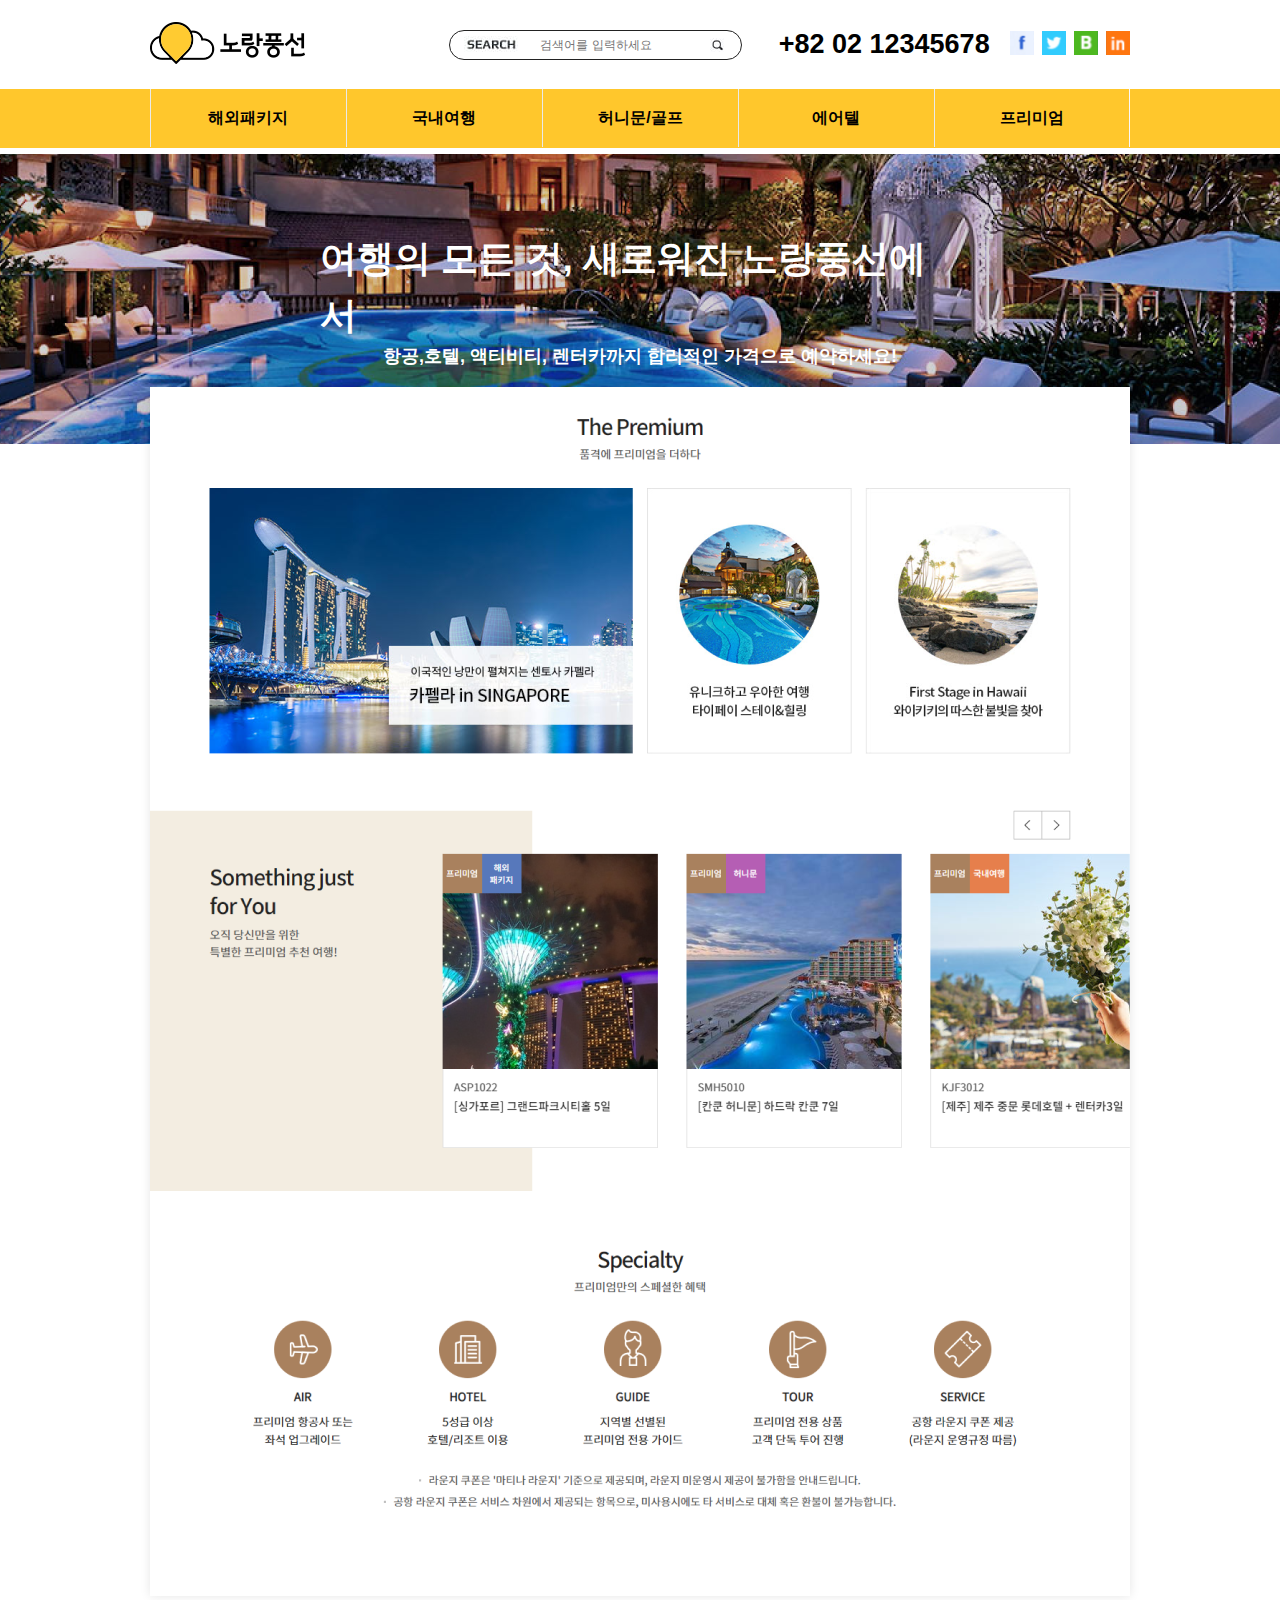
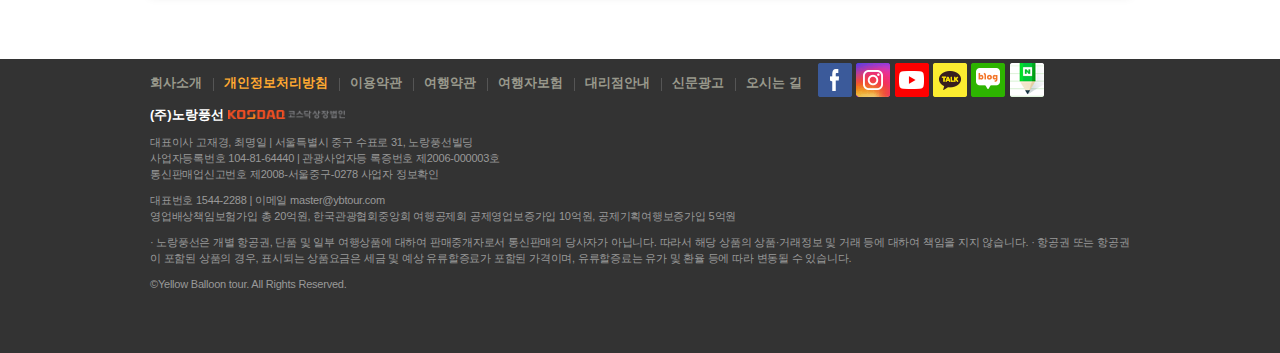
<file: premium.html>
<!DOCTYPE html>
<html lang="ko">
<head>
    <meta charset="UTF-8">
    <meta http-equiv="X-UA-Compatible" content="IE=edge">
    <meta name="viewport" content="width=device-width, initial-scale=1.0">
    <title>trip</title>
    <link rel="stylesheet" href="css/reset.css">
    <link rel="stylesheet" href="css/jquery.bxslider.css">
    <link rel="stylesheet" href="css/style.css">
    <link rel="stylesheet" href="https://cdnjs.cloudflare.com/ajax/libs/font-awesome/5.15.4/css/all.min.css" integrity="sha512-1ycn6IcaQQ40/MKBW2W4Rhis/DbILU74C1vSrLJxCq57o941Ym01SwNsOMqvEBFlcgUa6xLiPY/NS5R+E6ztJQ==" crossorigin="anonymous" referrerpolicy="no-referrer" />
    


    <script src="js/jquery-3.1.1.min.js"></script>
    <script src="js/jquery.bxslider.js"></script>
</head>
<body>
    <header>
        <div class="top">
            <a href="index.html"><img src="images/logo.jpg" alt=""></a>
            <div class="wrap">
                <form action="#">
                    <label for="search">search</label>
                    <input type="text" id="search" name="search" placeholder="검색어를 입력하세요" class="inp-search">
                    <input type="submit" class="btn-search" value="button">
                </form>
            </div>
            <div class="call">                    
                <h2>+82 02 12345678</h2> 
            </div>        
            <ul class="snsicon">
                <li><a href="#"><img src="images/icon1.png" alt=""></a></li>
                <li><a href="#"><img src="images/icon2.png" alt=""></a></li>
                <li><a href="#"><img src="images/icon3.png" alt=""></a></li>
                <li><a href="#"><img src="images/icon4.png" alt=""></a></li>
            </ul>
        </div>
        <div class="menu">
            <ul class="nav_menu clearfix">
                <li><a href="countrypackage.html">해외패키지</a></li>
                <li><a href="internal.html">국내여행</a></li>
                <li><a href="honeymoongolf.html">허니문/골프</a></li>
                <li><a href="airtel.html">에어텔</a></li>
                <li><a href="premium.html">프리미엄</a></li>
            </ul>
        </div>
    </header>
    <section class="premium">
        <div class="text">
            <h1>여행의 모든 것, 새로워진 노랑풍선에서</h1>
            <h2>항공,호텔, 액티비티, 렌터카까지 합리적인 가격으로  예약하세요!</h2>
        </div>
    </section>
    <section class="premium_main">
        <img src="./images/sub5.png" alt="">
    </section>
    <footer class="footerWrap">
        <div class="footerTopWrap">
            <div class="footerTop">
                <nav class="footerMenu">
                    <ul class="clearfix">
                        <li><a href="#">회사소개</a></li>
                        <li><a href="#" class="impact">개인정보처리방침</a></li>
                        <li><a href="#">이용약관</a></li>
                        <li><a href="#">여행약관</a></li>
                        <li><a href="#">여행자보험</a></li>
                        <li><a href="#">대리점안내</a></li>
                        <li><a href="#">신문광고</a></li>
                        <li><a href="#">오시는 길</a></li>
                    </ul>
                    <div class="footersns">
                        <a href="#"><img src="./images/snsicon01.png" alt=""></a>
                        <a href="#"><img src="./images/snsicon02.png" alt=""></a>
                        <a href="#"><img src="./images/snsicon03.png" alt=""></a>
                        <a href="#"><img src="./images/snsicon04.png" alt=""></a>
                        <a href="#"><img src="./images/snsicon05.png" alt=""></a>
                        <a href="#"><img src="./images/snsicon06.png" alt=""></a>
                    </div>
                </nav>
            </div>
            <div class="footerBottom clearfix">
                <a href="#">(주)노랑풍선</a>
                <img src="images/logo_kosdaq 1.png" alt="">
                <p>대표이사 고재경, 최명일 | 서울특별시 중구 수표로 31, 노랑풍선빌딩<br>
                    사업자등록번호 104-81-64440 | 관광사업자등 록증번호 제2006-000003호<br>
                    통신판매업신고번호 제2008-서울중구-0278 사업자 정보확인</p>
                <p class="text_one">
                    대표번호 1544-2288 | 이메일 master@ybtour.com<br>
                    영업배상책임보험가입 총 20억원, 한국관광협회중앙회 여행공제회 공제영업보증가입 10억원, 공제기획여행보증가입 5억원</p>
                <p class="text_two">
                    · 노랑풍선은 개별 항공권, 단품 및 일부 여행상품에 대하여 판매중개자로서 통신판매의 당사자가 아닙니다. 따라서 해당 상품의 상품·거래정보 및 거래 등에
                    대하여 책임을 지지 않습니다.
                    · 항공권 또는 항공권이 포함된 상품의 경우, 표시되는 상품요금은 세금 및 예상 유류할증료가 포함된 가격이며, 유류할증료는 유가 및 환율 등에 따라
                    변동될 수 있습니다.</p>
                <p class="text_three">
                    ©Yellow Balloon tour. All Rights Reserved.</p>
            </div>
        </div>
    </footer>
</body>
</html>
</file>
<file: css/style.css>
@charset 'utf-8';

body{position: relative;
    font-family: 'Gothic A1', sans-serif;}

.wrap form{display: flex;}
.wrap label{
    display: block;width: 54px;height: 17px;
    background-image: url(../images/searchtext.jpg);
    text-indent: -9999px;
    position: absolute;
    align-self: center;
    left: 15px;
           
;}
.wrap .inp-search{
    width: 293px;height: 30px;
    border-radius:25px;
    text-indent:90px;
    display: flex;
    align-items: center;
    border: 1.7px solid #222222;
    font-size: 12px;
    font-weight: 500;              
    
}
.wrap .inp-search:focus{outline: 0 none;}
.wrap .btn-search{width: 14px;height: 14px;
    position: absolute;
    align-self: center;
    right: 18px;
    border: 0 none;
    background-image: url(../images/search.jpg);
    background-repeat: no-repeat;
    background-position: center;
    background-color: #fff;
    text-indent: -9999px;
    cursor: pointer;}

    /* header  */

    header{height: 89+59px;width: 100%;margin: 0 auto}
    .top{width: 980px;height: 89px;;margin: 0 auto;display: flex;align-items: center;justify-content: space-between;}
    .top .wrap{margin-left: 108px}
    .top .call{font-size: 18px;}
    .top .snsicon{display: flex;margin-left: -24px;}
    .top .snsicon li{margin-left: 8px;}
    .top .snsicon li a img{width: 24px;height: 24px;}
    
    .wrap{position: relative;z-index: 1;}        
    
/* menu  */
.menu{width: 100%;margin: 0 auto;
      background-color: #ffc72c;
      border-bottom: 6px solid #fff;height: 65px;}
.nav_menu{width: 980px;margin: 0 auto;display: flex;justify-content: center;align-items: center;}
.nav_menu li{display: flex;width: 25%;height: 58px;justify-content: center;align-items: center;border-left: 1px solid #EAEAEA;}
.nav_menu li a{display: flex;justify-content: center;font-weight: 600;}
.nav_menu li:last-child{
    border-right: 1px solid #faf7f7;}

/* slider  */
.body_bgi{width: 100%;height: 1199px;background-image: url(../images/bg02.jpg);
            background-repeat: no-repeat;
            background-size: cover;
            background-position: center}
.contenswrap{width: 980px;height: 611px;padding-top: 55px;padding-bottom: 11px;margin: 0 auto;}
.contenswrap .contens_one{width: 482px;height: 567px;float: left;position: relative;}
.contenswrap .search_two{width: 482px;height: 567px;float: right;}
/* .contenswrap .contens_one .prev{left: 0;cursor: pointer;;position: absolute;top:50%;transform: translateY(-50%)} 
.contenswrap .contens_one .next{right: 0;position: absolute;top:50%;transform: translateY(-50%);cursor: pointer;} */
.contenswrap .formWrap_one{margin: 0 auto;width: 482px;height: 300px;}
.contenswrap .formWrap_one .formWrap{float: right;width: 351px;height: 300px;}
.contenswrap .sliderwrap .sliderwrap_one{padding-left: 37px;padding-top: 20px}
.contenswrap .sliderPager{background-color: #fff;width: 132px;height: 300px;float: left;position: absolute;top: 0;}
.contenswrap .sliderPager .boxPager a{display: block;width: 132px;height: 75px;background-color: #0099CB;
                        color: #404040;font-weight: bold;color:#404040;display: flex;align-items: center;justify-content: center;}
.contenswrap .sliderPager .boxPager a:hover{background-color: #fff}
.contenswrap .sliderPager .boxPager a.active{background-color: #fff;}
.contenswrap .sliderPager .boxPager a>i{margin-right: 10px;color: #73cae4;}
fieldset{border: 0 none;}
legend{position: absolute;left: 0;top: -9999px;}
.field label{display: block;margin-bottom: 10px;font-size: 14px;font-weight: bold;}
.formWrap_one{width: 350px;height: 300px;margin: 28px 37px 23px 37px}
.wrapper{width: 351px;}
.field{margin-bottom: 10px;}
.formWrap form{width: 280px;height: 280px;}

/* day  */
.field.day{display: flex;justify-content: space-between;}
.field.day > div{width:calc( ( 100% - 15px ) / 2 );}


/* grade  */
.field.grade{display: flex;justify-content: space-between;}
.field.grade > div{width:calc( ( 100% - 15px ) / 2 );}
.field.grade .right{display: flex;justify-content: space-between;}
.field.grade .right > div{width:calc( ( 100% - 15px ) / 2 );}


/* common  */
.inp-field{
    height: 34px;font-size: 13px;text-indent: 5px;
    color:#333;border-radius: 5px;width: 100%;
    border: 2px solid rgb(207, 206, 208);
}
.inp-field:focus{
   /* border: 10px solid skyblue; */
   outline: 3px solid rgba(0,0,0,0.2) ;
}
.btn{
    display: block;
    height: 38px;
    border: 0 none;
    background: rgb(135, 206, 235);
    cursor: pointer;
    font-size: 16px;
    margin-top: 10px;
    color:#fff;
    font-weight: bold;
    background-image: url(../images/search.png);
    background-repeat: no-repeat;
    background-size: 21px;
    background-position: 101px 58%
}
.bx-wrapper {
            -moz-box-shadow: 0 0 0 transparent;
            -webkit-box-shadow: 0 0 0 transparent;
            box-shadow: 0 0 0 transparent;
            border: 0 none;
            margin-bottom: 0;}
.bx-wrapper .bx-pager{bottom: 30px;}

.search_two{position: relative;z-index: 1;}
.search_two .text{margin-top: 19px;margin-left: 23px;;}
.search_two h1{font-size: 56px;margin-bottom: 14px;}
.search_two p{font-size: 28px;margin-bottom: 10px;}
.search_two img{width: 277px;height: 320px;margin-left: 49px;}

/* trip_one two */
.trip_one{width: 482px;height: 240px;margin-top: 14px}
.trip_one .one{float: left;width: 233px;height: 240px;position: relative;cursor: pointer;}
.trip_one .one .cardwrap{width: 233px;height: 50px;background-color: #EF8E25;
                        display: flex;justify-content: center;align-items: center;
                        position: absolute;bottom: 0px;color: #ffffff;font-weight: bold;}
.trip_one .card{width: 196px;height: 20px;margin: 15px 17px 15px 20px;}
.trip_one .card h3{font-size: 17px;display: flex;justify-content: space-between;}
.trip_one .card h3 span{font-size: 17px;display: flex;justify-content: space-between;}
.trip_one .two{float: right;position: relative;cursor: pointer;}
.trip_one .two .cardwrap{width: 233px;height: 50px;
                        display: flex;justify-content: center;align-items: center;
                        position: absolute;bottom: 4px;color: #ffffff;font-weight: bold;background-color: #5778BB;}
.trip_two{width: 980px;height: 240px;margin: 0 auto;position: relative;}
.trip_two .wrap{width: 233px;height: 240px;display: flex;}
.trip_two .wrap li{width: 233px;height: 240px;} 
.trip_two .wrap .wrap_one .nextBtn, .prevbtn{position: absolute;top: 50%;transform: translateY(-50%);z-index: 1;cursor: pointer;}
.trip_two .wrap .wrap_one .nextBtn{left: 0%;}
.trip_two .wrap .wrap_one .prevbtn{right: 0%;}
.trip_two .wrap .wrap_one li h3{width: 233px;height: 65px;background-color: #529351;
                        display: flex;justify-content: center;align-items: center;
                        position: absolute;bottom: 0px;color: #ffffff;font-weight: bold}
.trip_two .wrap .wrap_two{margin-left: 16px;width: 233px;height: 240px}                            
.trip_two .wrap .wrap_two .nextBtn2, .prevBtn2{position: absolute;top: 50%;transform: translateY(-50%);}
.trip_two .wrap .wrap_two li h3{width: 233px;height: 65px;background-color: #152630;
                        display: flex;justify-content: center;align-items: center;
                        position: absolute;bottom: 0px;color: #ffffff;font-weight: bold}
.trip_two .wrap .wrap_two .prevBtn2{right: -107%;;}

.trip_two .wrap .wrap_three{margin-left: 16px;width: 233px;height: 240px;}
.trip_two .wrap .wrap_three .tex1 h3{position:absolute;top:5%;left:250%;color: #fff;font-size: 20px;}
.trip_two .wrap .wrap_three .tex1 div{width: 233px;height: 65px;
    background: rgba(0,0,0,0.7) ;position: absolute;bottom: 0%;
    color: #fff;;padding-left: 17px;padding-top:13px}
.trip_two .wrap .wrap_three .tex1 div h5{font-size: 16px;}
.trip_two .wrap .wrap_three .tex1 div p{font-size: 14px;}
.trip_two .wrap .wrap_three .bg{position: absolute;width: 100%;height: 100%;
                            left:498px;bottom:-233px;
                            display: flex;justify-content: center;align-items: center;
                            background: rgba(0,0,0,0.26);
                            transition: 0.3s;
                            font-weight: bold;color:white;text-align: center;font-size: 20px;
                            cursor: pointer;}
.trip_two .wrap .wrap_three:hover .bg{bottom:0}

.trip_two .wrap .wrap_four{margin-left: 16px;width: 233px;height: 240px;}
.trip_two .wrap .wrap_four .tex1{width: 233px;position: absolute;top:10%;color: #494748;font-size: 15px;
                                line-height: 21px;font-style: normal;font-weight: 500;margin-left: 15px;}
.trip_two .wrap .wrap_four .tex1 h5{margin-left: 15px;margin-top: 85px;;color: #43619D;font-size: 12px;font-style: normal;font-size: 12px;line-height: 14px;}
.trip_two .wrap .wrap_four .tex1 p{color: #E3A200;margin-left: 15px}
.trip_two .wrap .wrap_four .tex1 p span{color: #9A9899;}
.trip_two .wrap .wrap_four .tex2{position: absolute;width: 233px;bottom: 0%;height: 65px;background-color: #43619D;}
.trip_two .wrap .wrap_four .tex2 h5{padding-left: 17px;font-weight: 600;font-size: 16px;color: #FFFFFF;padding-top: 10px;}

.trip_three{position: relative;margin-top: 15px;display: block;z-index: 1;;width: 980px;height: 240px;margin: 0 auto;}
.trip_three ul{display: flex;width: 980px;height: 240px;;position: relative;margin-top: 23px;}        
.trip_three ul li{display: flex;justify-content: center;
                  align-items: center;position: relative;}        
.trip_three ul li img{transform: scale(1);transition: 0.3s;box-shadow: 0 0 0 rgba(0,0,0,0)}  
.trip_three ul li:hover img{transform: scale(0.97);transition: 0.3s;box-shadow: 6px 6px 6px rgba(0,0,0,0.2)}  
.trip_three ul li .bg{transition: 0.3s}                                       
.trip_three ul li .center{width: 32px;height: 32px;
                            position: absolute;top: 50%;
                            left: 50%;transform: translate(-50%,-50%);border-radius: 16px;;
                                border: #fff solid 4px;transition: 0.3s;}
.trip_three ul li .center div{width: 16px;height: 4px;background-color: #fff;
                        position: absolute;top: 50%;
                            left: 50%;transform: translate(-50%,-50%)}
.trip_three ul li .center .stick2{transform: rotate(90deg);left: 15%;top: 10px;}                                         
.trip_three ul li:hover .bg{background: rgba(0, 0, 0, 0);}               
.trip_three ul li:hover h3{color:rgb(12, 22, 54)}               
.trip_three ul li:hover h4{color:rgb(23, 65, 202)}               
.trip_three ul li:hover .center{transform: translate(-50%,-50%) rotate(180deg);    }   
.trip_three ul li h3, h4{height: 240px;;position: absolute;display: flex;justify-content: center;}
.trip_three ul .one h3{top: 20px;font-size: 19px;color: #fff;}
.trip_three ul .one h4{top: 63px;font-size:14px;color: #fff;}
.trip_three ul .one .bg{position: absolute;width: 100%;height: 100%;top: 0;left: 0;
                    background: rgba(139, 219, 223, 0.5);;}
.trip_three ul .two:hover .bg{background: rgba(0, 0, 0, 0);}               
.trip_three ul .two{position: relative;margin-left: 16px;}
.trip_three ul .two .bg{position: absolute;width: 100%;height: 100%;top: 0;left: 0;
                    background: rgba(84, 82, 96, 0.5);transition: 0.3s;}
.trip_three ul .two h3{top: 139px;font-size:19px;color: #fff;}
.trip_three ul .two h4{top: 183px;font-size:14px;color: #fff;}
.trip_three ul .three:hover .bg{background: rgba(0, 0, 0, 0);}               
.trip_three ul .three{position: relative;margin-left: 16px;}
.trip_three ul .three .bg{position: absolute;width: 100%;height: 100%;top: 0;left: 0;
    background: rgba(127, 133, 129, 0.5);transition: 0.3s;}                 
.trip_three ul .three h3{top: 139px;font-size:19px;color: #fff;}
.trip_three ul .three h4{top: 183px;font-size:14px;color: #fff;}
.trip_three ul .four:hover .bg{background: rgba(0, 0, 0, 0);}               
.trip_three ul .four{position: relative;margin-left: 16px;}
.trip_three ul .four .bg{position: absolute;width: 100%;height: 100%;top: 0;left: 0;
                    background: rgba(104, 175, 145, 0.5);transition: 0.3s;}
.trip_three ul .four h3{top: 20px;font-size:19px;color: #fff;}
.trip_three ul .four h4{top: 63px;font-size:14px;color: #fff;}       

.animation_one{position: absolute;left: 50%;transform: translateX(-50%);
    animation-name:ani_four;
    animation-duration: 2s;
    animation-direction:alternate;
    animation-iteration-count: infinite;
    animation-fill-mode: forwards;
    animation-timing-function: linear;
}
@keyframes ani_four{
0%{top:30%}
100%{top:37%;}}

.animation_two{position: absolute;top: 64%;
    animation-name:ani_six;
    animation-duration: 25s;

    animation-fill-mode: forwards;
    animation-iteration-count: infinite;
    animation-timing-function: linear;
}
@keyframes ani_six{
0%{left:-16%;}
100%{left: 100%;}}

.animation_three{position: absolute;left: 28%;transform: translateX(-50%);
    animation-name:ani_five;
    animation-duration: 3s;
    animation-direction:alternate;
    animation-iteration-count: infinite;
    animation-fill-mode: forwards;
    animation-timing-function: linear;
}
@keyframes ani_five{
0%{top:61%}
100%{top:53%;}}

.animation_four{position: absolute;top: 51%;
    animation-name:ani_two;
    animation-duration: 27s;

    animation-fill-mode: forwards;
    animation-iteration-count: infinite;
    animation-timing-function: linear;
}
@keyframes ani_two{
0%{right: 0;}
100%{right: 100%;}}

.animation_five{position: absolute;top: 40%;
    animation-name:ani_one;
    animation-duration: 12s;

    animation-fill-mode: forwards;
    animation-iteration-count: infinite;
    animation-timing-function: linear;
}
@keyframes ani_one{
0%{left:0;;}
100%{left: 100%;}
}

.animation_six{position: absolute;
    animation-name:ani_three;
    animation-duration: 7s;
    animation-fill-mode: forwards;
    animation-timing-function: linear;
}
@keyframes ani_three{
0%{top: 110%;left: 0%;}
100%{top: 0%;left: 100%;}}

.animation_seven{position: absolute;
    animation-name:ani_seven;
    animation-duration: 22s;

    animation-fill-mode: forwards;
    animation-iteration-count: infinite;
    animation-timing-function: linear;
}
@keyframes ani_seven{
0%{top: 83%;left: 0;}
100%{top: 49%;left: 100%;}}

.footerWrap{width: 100%;background-color: #333;height: 294px;}
.footerTopWrap{width: 980px;margin: 0 auto;}
.footerTopWrap .footerTop{display: flex;justify-content: space-between;align-items: center;}
.footerTopWrap .footerTop .footerMenu{height: 46px;display: flex;align-items: center;}
.footerTopWrap .footerTop .footerMenu li{float: left;position: relative;}
.footerTopWrap .footerTop .footerMenu li:after{content: "";display: block;width: 1px;height: 13.5px;background: #555;position: absolute;top: 5px;}
.footerTopWrap .footerTop .footerMenu li:first-child:after{display: none;}
.footerTopWrap .footerTop .footerMenu li a{font-size: 13px;margin: 0 11px;color: #99998C;font-weight: bold}
.footerTopWrap .footerTop .footerMenu li .impact{color: #FFA931;}
.footerTopWrap .footerTop .footerMenu li:first-child a{margin-left: 0px}
.footerTopWrap .footerTop .footersns{margin: 0 5px}
.footerTopWrap .footerTop .footersns:last-child{margin-right:0px}
.footerTopWrap .footerBottom a{font-size: 13px;color: #FFFFFF;font-weight: bold}
.footerTopWrap .footerBottom p{font-size: 11px;color: #999;letter-spacing: -0.02em;line-height: 16px;margin-top: 10px;}

/* country  */
.country{height: 290px;position: relative;
    background-image: url(../images/main1.png) ;
    background-repeat: no-repeat;
    background-position: center;
    background-size: cover;}
.country .text{position: absolute;top: 50%;left: 50%;transform: translate(-50%, -50%);color: #fff;}
.country .text h1{font-size: 37px;font-weight: 900, Black;line-height: 57px;}
.country .text h2{font-size: 18px;text-align: center;}
.country_main{width: 980px;margin: 0 auto;;z-index: 2;background: white;margin-top: -57px;
            position: relative;box-shadow: 0 0 10px rgba(0,0,0,0.1);margin-bottom: 63px}

/* internal  */
.internal{height: 290px;
    position: relative;
    background-image: url(../images/main2.png) ;
    background-repeat: no-repeat;
    background-position: center;
    background-size: cover;}
.internal .text{position: absolute;top: 50%;left: 50%;transform: translate(-50%, -50%);color: #fff;}
.internal .text h1{font-size: 37px;font-weight: 900, Black;line-height: 57px;}
.internal .text h2{font-size: 18px;text-align: center;}
.internal_main{width: 980px;margin: 0 auto;;z-index: 2;background: white;margin-top: -57px;
            position: relative;box-shadow: 0 0 10px rgba(0,0,0,0.1);margin-bottom: 63px}

/* golf  */
.golf{height: 290px;
    position: relative;
    background-image: url(../images/main3.png) ;
    background-repeat: no-repeat;
    background-position: center;
    background-size: cover;}
.golf .text{position: absolute;top: 50%;left: 50%;transform: translate(-50%, -50%);color: #fff;}
.golf .text h1{font-size: 37px;font-weight: 900, Black;line-height: 57px;}
.golf .text h2{font-size: 18px;text-align: center;}
.golf_main{width: 980px;margin: 0 auto;;z-index: 2;background: white;margin-top: -57px;
            position: relative;box-shadow: 0 0 10px rgba(0,0,0,0.1);margin-bottom: 63px}

/* airtel  */
.airtel{height: 290px;
    position: relative;
    background-image: url(../images/main4.png) ;
    background-repeat: no-repeat;
    background-position: center;
    background-size: cover;}
.airtel .text{position: absolute;top: 50%;left: 50%;transform: translate(-50%, -50%);color: #fff;}
.airtel .text h1{font-size: 37px;font-weight: 900, Black;line-height: 57px;}
.airtel .text h2{font-size: 18px;text-align: center;}
.airtel_main{width: 980px;margin: 0 auto;;z-index: 2;background: white;margin-top: -57px;
            position: relative;box-shadow: 0 0 10px rgba(0,0,0,0.1);margin-bottom: 63px}

/* premium  */
.premium{height: 290px;
    position: relative;
    background-image: url(../images/main5.png) ;
    background-repeat: no-repeat;
    background-position: center;
    background-size: cover;}
.premium .text{position: absolute;top: 50%;left: 50%;transform: translate(-50%, -50%);color: #fff;}
.premium .text h1{font-size: 37px;font-weight: 900, Black;line-height: 57px;}
.premium .text h2{font-size: 18px;text-align: center;}
.premium_main{width: 980px;margin: 0 auto;;z-index: 2;background: white;margin-top: -57px;
            position: relative;box-shadow: 0 0 10px rgba(0,0,0,0.1);margin-bottom: 63px}
</file>
